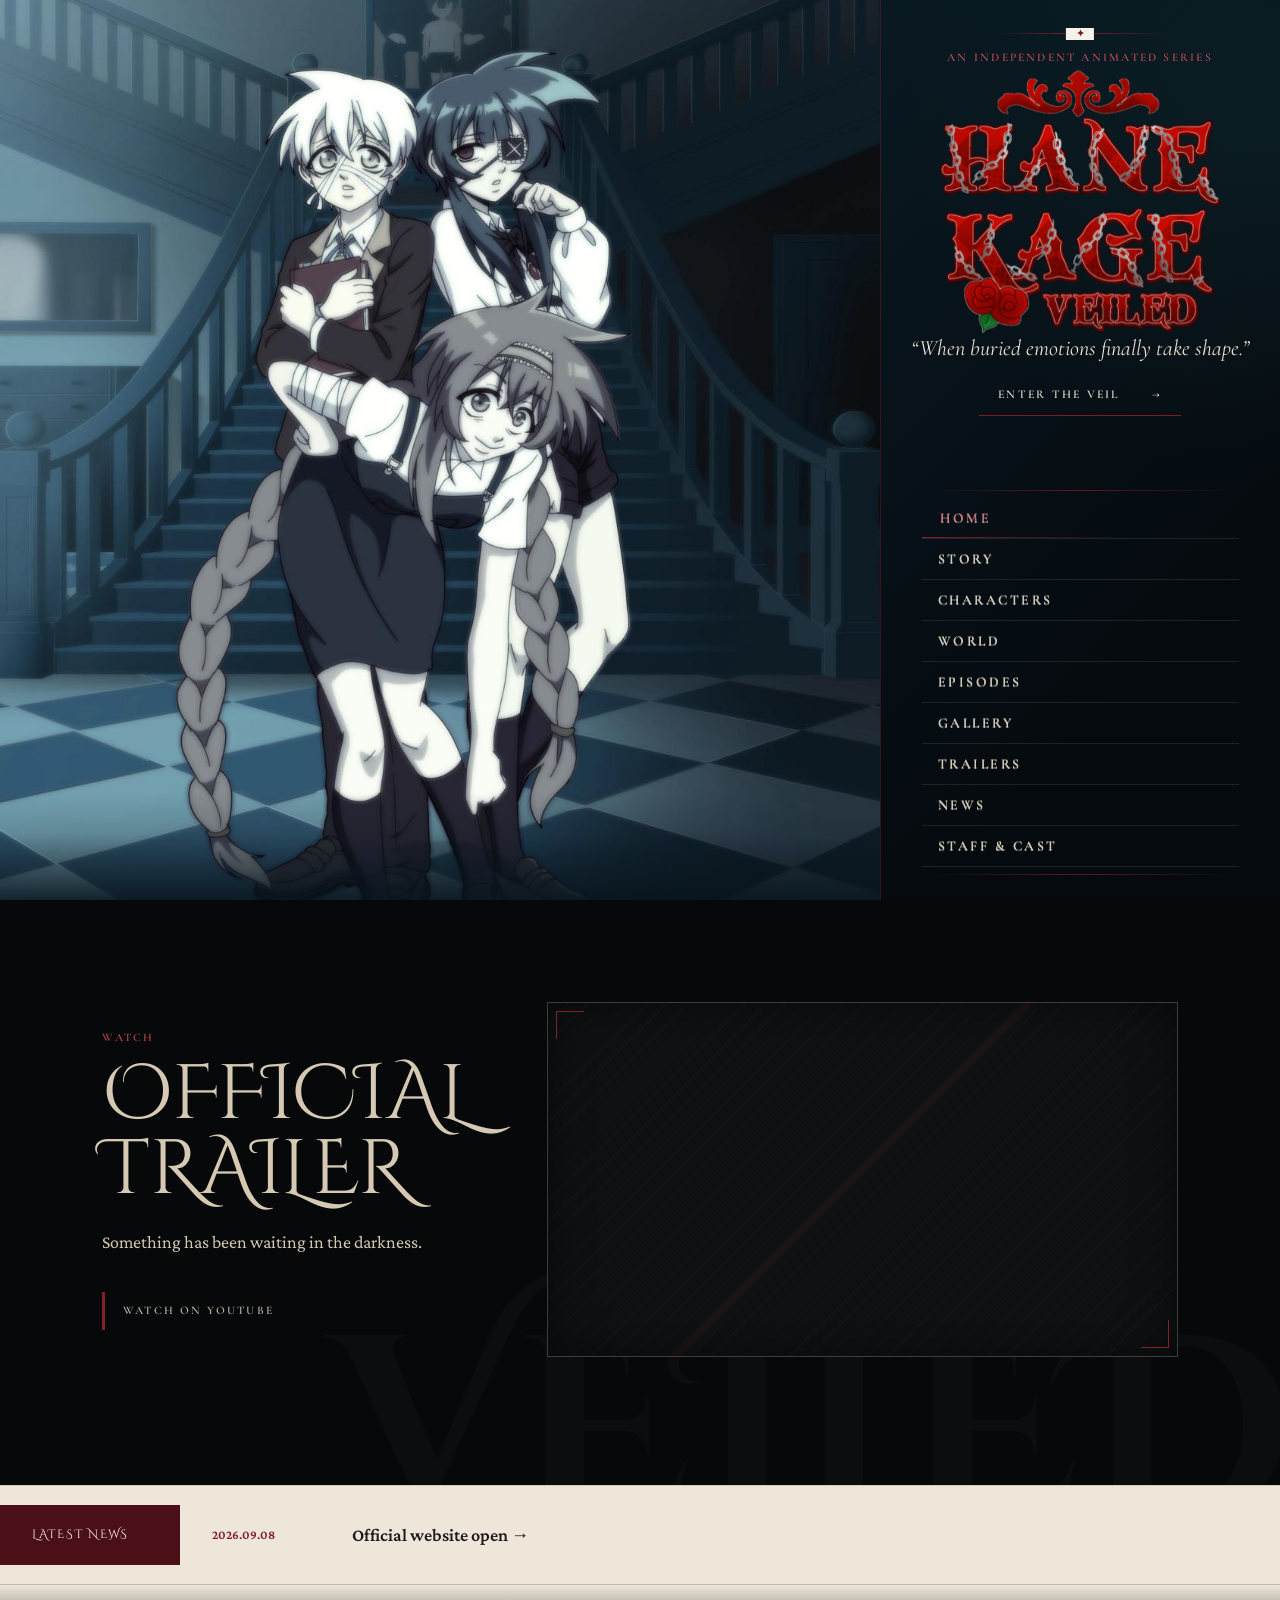
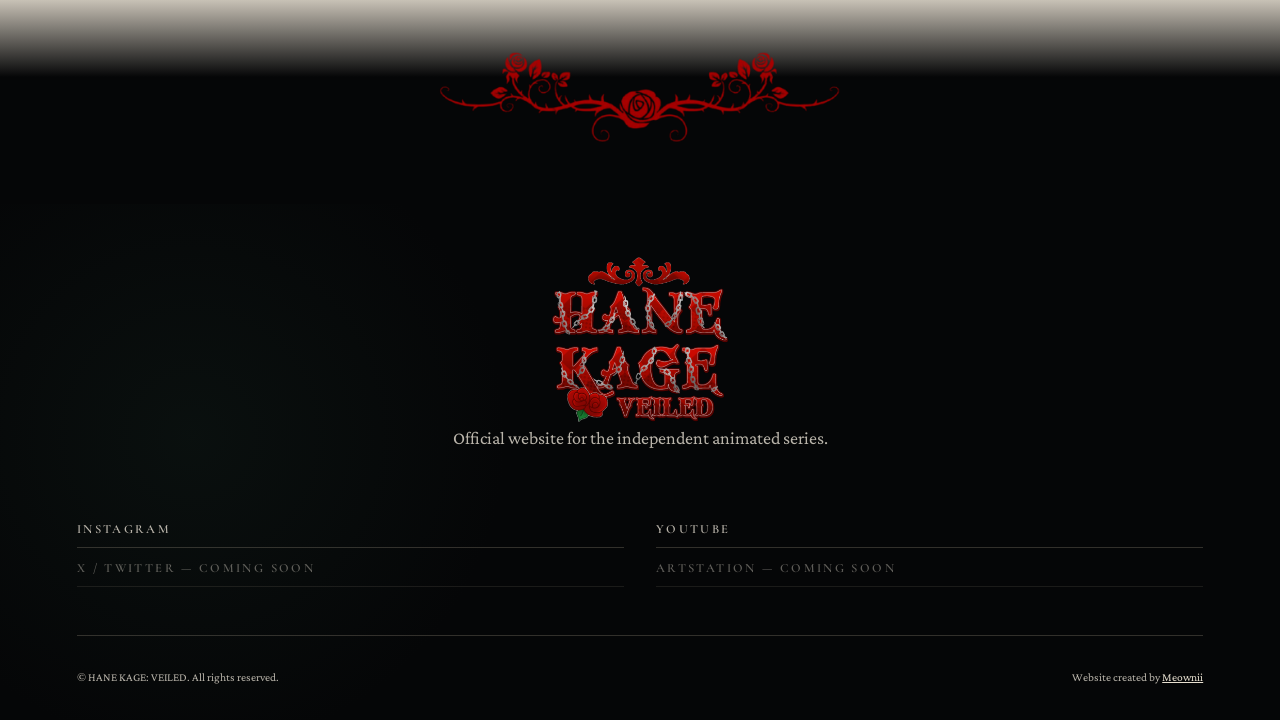
<file: index.html>
<!DOCTYPE html>
<html lang="en">
<head>
  <meta charset="UTF-8">
  <meta name="viewport" content="width=device-width, initial-scale=1.0">
  <meta name="description" content="Official website for the independent animated series HANE KAGE: VEILED.">
  <meta name="theme-color" content="#07141d">
  <title>HANE KAGE: VEILED — Official Website</title>
  <!-- Preload the intro logo so its animation never begins before the image is ready. -->
  <link rel="preload" as="image" href="images/logo.png" fetchpriority="high">
  <link rel="preconnect" href="https://fonts.googleapis.com">
  <link rel="preconnect" href="https://fonts.gstatic.com" crossorigin>
  <link href="https://fonts.googleapis.com/css2?family=Cinzel+Decorative:wght@400;700&family=Cormorant+Garamond:ital,wght@0,400;0,500;0,600;1,400;1,500&family=Crimson+Pro:ital,wght@0,400;0,500;0,600;1,400&display=swap" rel="stylesheet">
  <link rel="stylesheet" href="css/style.css?v=20260919-desktop-cover-v10">
  <link rel="stylesheet" href="css/responsive.css?v=20260919-mobile-gallery-v9">
</head>
<body class="home-page">
  <a class="skip-link" href="#home">Skip to content</a>

  <!-- FIRST-VISIT LOGO INTRO -->
  <div class="intro-screen" id="introScreen" aria-hidden="true">
    <img class="intro-logo" src="images/logo.png" alt="" decoding="sync" fetchpriority="high">
  </div>

  <header class="site-header site-header--home" id="siteHeader">
    <a class="header-mark" href="index.html" aria-label="Hane Kage: Veiled home">
      <span class="header-mark__crest" aria-hidden="true"><span>HK</span></span>
      <span class="header-mark__text">HANE KAGE<br><small>VEILED</small></span>
    </a>
    <button class="menu-toggle" type="button" aria-label="Open navigation" aria-expanded="false" aria-controls="primaryNav">
      <span></span><span></span><span></span>
    </button>
    <nav class="primary-nav" id="primaryNav" aria-label="Primary navigation">
      <a class="active" href="index.html">Home</a>
      <a href="main.html#story">Story</a>
      <a href="main.html#characters">Characters</a>
      <a href="main.html#world">World</a>
      <a href="main.html#episodes">Episodes</a>
      <a href="main.html#gallery">Gallery</a>
      <a href="main.html#trailers">Trailers</a>
      <a href="main.html#news">News</a>
      <a href="main.html#staff">Staff &amp; Cast</a>
    </nav>
  </header>

  <main id="home">
    <!-- HOME COVER IMAGE -->
    <section class="hero">
      <div class="hero__lines" aria-hidden="true"></div>
      <div class="hero__copy">
        <p class="eyebrow">An independent animated series</p>
        <!-- OFFICIAL HANE KAGE LOGO -->
        <img class="hero__logo" src="images/logo.png" alt="HANE KAGE: VEILED">
        <h1 class="visually-hidden">HANE KAGE: VEILED</h1>
        <blockquote>“When buried emotions finally take shape.”</blockquote>
        <a class="ornament-link" href="./main.html#story" data-enter-veil>Enter the veil <span aria-hidden="true">→</span></a>
      </div>

      <div class="hero__visual" aria-label="Hane Kage: Veiled key visual">
        <picture>
          <source media="(min-width: 1200px)" srcset="images/home/home-cover-desktop.jpg?v=20260919-cover-v11">
          <img class="hero__keyvisual" src="images/home/home-cover.png" alt="Hane, Aishi and Seal inside the Kage Mansion" fetchpriority="high">
        </picture>
      </div>

    </section>

    <div class="home-transition" aria-hidden="true"><span>✦</span></div>

    <!-- HOME TRAILER FEATURE -->
    <section class="home-trailer section-dark" aria-labelledby="homeTrailerTitle">
      <div class="home-trailer__heading">
        <p class="eyebrow">Watch</p>
        <h2 id="homeTrailerTitle">Official Trailer</h2>
        <p>Something has been waiting in the darkness.</p>
        <a class="ornament-button" href="https://youtu.be/P8-jnPetMYs?si=Wj8KlohcG8zUuPF5" target="_blank" rel="noopener noreferrer">Watch on YouTube</a>
      </div>
      <div class="trailer-poster">
        <!-- OFFICIAL TRAILER: replace only the video ID in the URL to update it later. -->
        <div class="placeholder placeholder--media" style="min-height:0; padding:0; aspect-ratio:16 / 9; overflow:hidden;">
          <iframe
            src="https://www.youtube-nocookie.com/embed/P8-jnPetMYs"
            title="HANE KAGE: VEILED — Official Trailer"
            style="display:block; width:100%; height:100%; border:0;"
            loading="lazy"
            allow="accelerometer; autoplay; clipboard-write; encrypted-media; gyroscope; picture-in-picture; web-share"
            referrerpolicy="strict-origin-when-cross-origin"
            allowfullscreen>
          </iframe>
        </div>
      </div>
    </section>

    <section class="home-news-strip" aria-label="Latest news">
      <span class="home-news-strip__title">Latest News</span>
      <time datetime="2026-09-08">2026.09.08</time>
      <a href="main.html#news">Official website open <span aria-hidden="true">→</span></a>
    </section>
  </main>

  <!-- ROSE SECTION DIVIDER: kept outside News so it never overlaps the update block -->
  <div class="rose-divider" aria-hidden="true">
    <img src="images/decorations/rose-divider.png" alt="">
  </div>

  <footer class="site-footer">
    <div class="footer-brand"><img src="images/logo.png" alt="HANE KAGE: VEILED"><p>Official website for the independent animated series.</p></div>
    <div class="footer-socials" aria-label="Social links">
      <a href="https://www.instagram.com/hanekage_veiled_oficial" target="_blank" rel="noopener noreferrer">Instagram</a>
      <a href="https://youtube.com/@hanekageanimation" target="_blank" rel="noopener noreferrer">YouTube</a>
      <span aria-disabled="true">X / Twitter — Coming Soon</span>
      <span aria-disabled="true">ArtStation — Coming Soon</span>
    </div>
    <div class="footer-legal">
      <span>© HANE KAGE: VEILED. All rights reserved.</span>
      <span>Website created by <a href="https://meownii0.neocities.org/" target="_blank" rel="noopener noreferrer">Meownii</a></span>
    </div>
  </footer>

  <script src="js/main.js?v=20260919-complete-art-v7"></script>
</body>
</html>
</file>
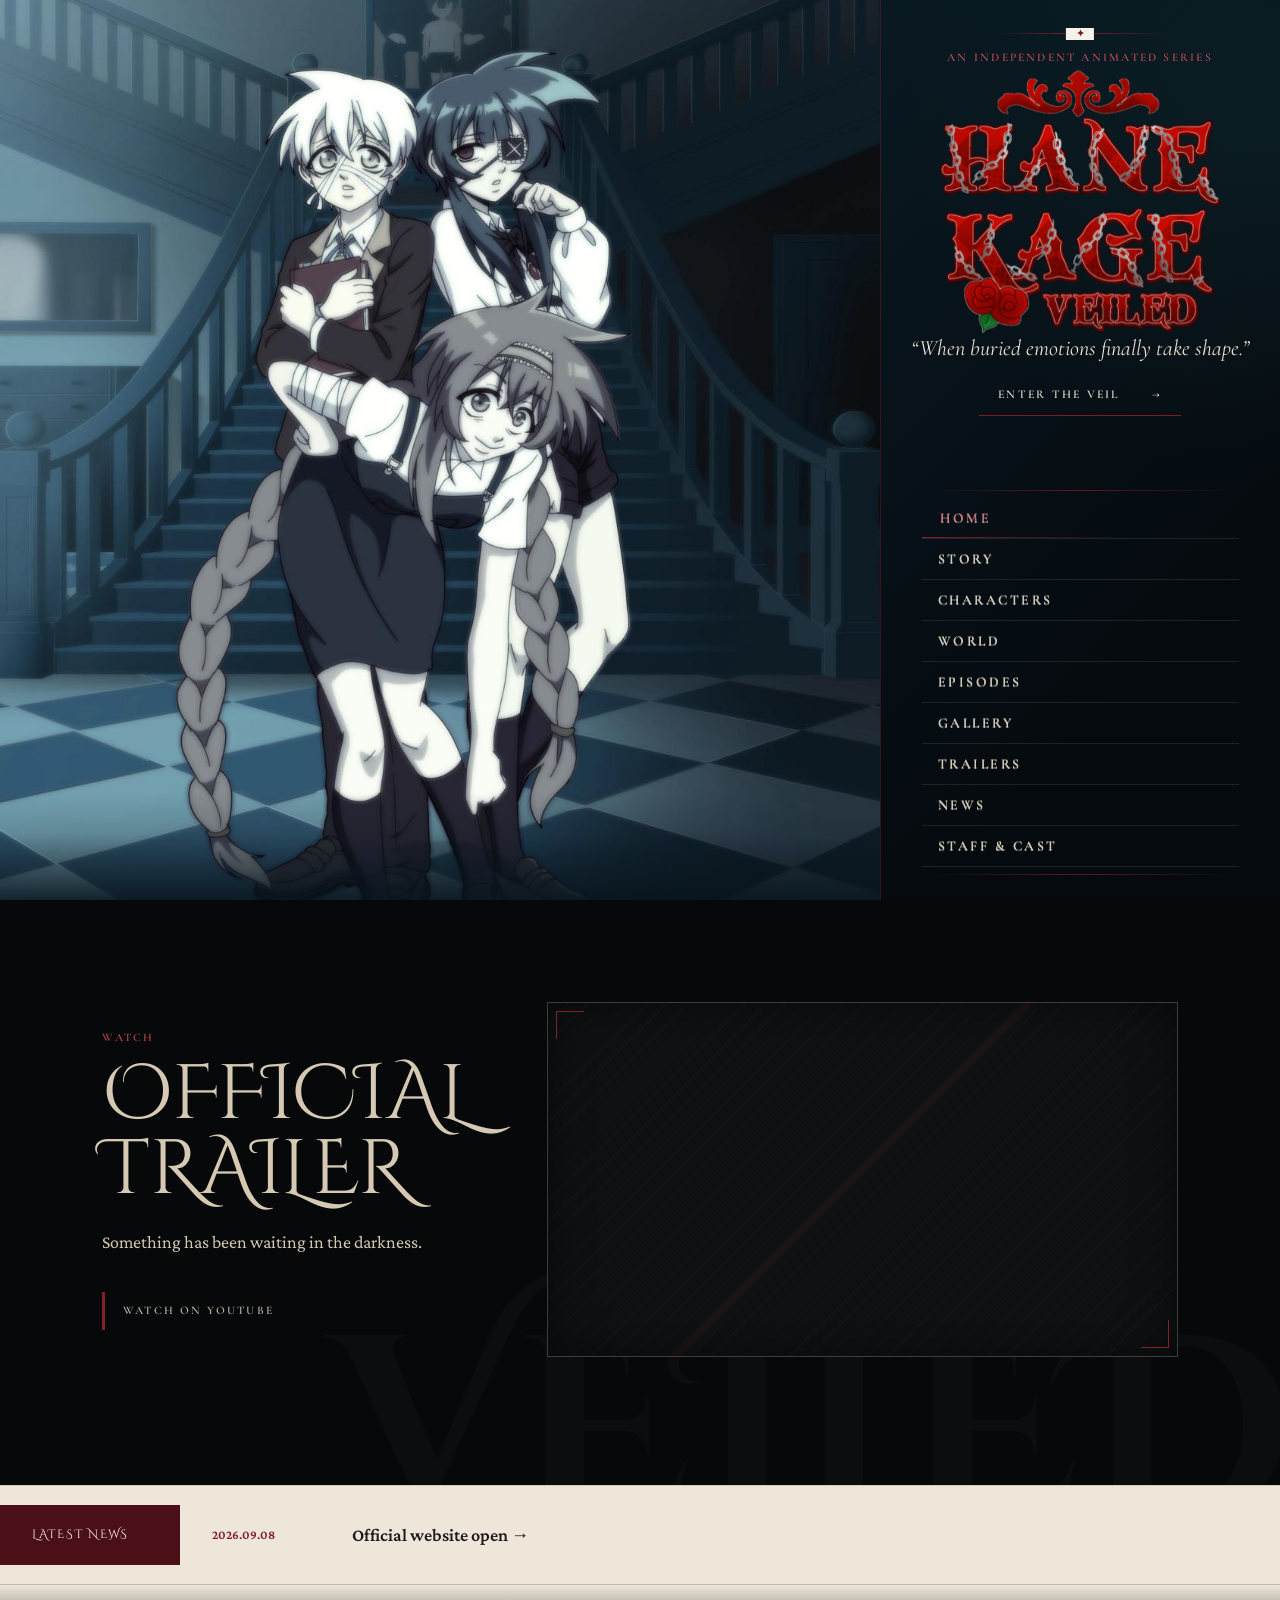
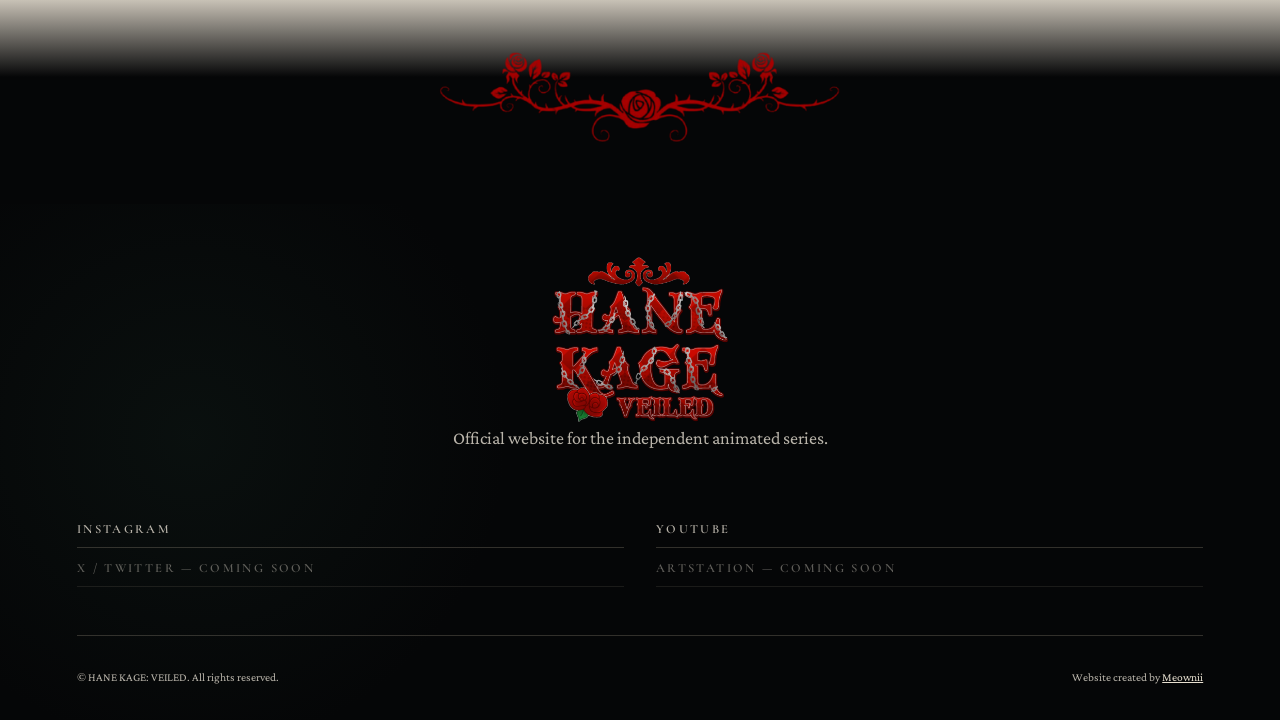
<file: main.html>
<!DOCTYPE html>
<html lang="en">
<head>
  <meta charset="UTF-8">
  <meta name="viewport" content="width=device-width, initial-scale=1.0">
  <meta name="description" content="Explore the story, characters and world of HANE KAGE: VEILED.">
  <meta name="theme-color" content="#0b0c0d">
  <title>HANE KAGE: VEILED — Archive</title>
  <!-- main.html is only for explicit archive hashes. Bare or invalid routes
       return to the true Home entry before any archive markup is painted. -->
  <script>
    (() => {
      const archiveRoutes = new Set(["story", "characters", "world", "episodes", "gallery", "trailers", "news", "staff"]);
      const requestedRoute = window.location.hash.slice(1).toLowerCase();
      const redirectToHome = () => window.location.replace("index.html");

      if (!archiveRoutes.has(requestedRoute)) redirectToHome();
      window.addEventListener("pageshow", () => {
        const restoredRoute = window.location.hash.slice(1).toLowerCase();
        if (!archiveRoutes.has(restoredRoute)) redirectToHome();
      });
    })();
  </script>
  <link rel="preconnect" href="https://fonts.googleapis.com">
  <link rel="preconnect" href="https://fonts.gstatic.com" crossorigin>
  <link href="https://fonts.googleapis.com/css2?family=Cinzel+Decorative:wght@400;700&family=Cormorant+Garamond:ital,wght@0,400;0,500;0,600;1,400;1,500&family=Crimson+Pro:ital,wght@0,400;0,500;0,600;1,400&display=swap" rel="stylesheet">
  <link rel="stylesheet" href="css/style.css?v=20260919-mobile-gallery-v9">
  <link rel="stylesheet" href="css/responsive.css?v=20260929-episode-center-v10">
</head>
<body class="archive-page">
  <a class="skip-link" href="#sectionContent">Skip to content</a>
  <header class="site-header site-header--inner" id="siteHeader">
    <a class="header-mark" href="index.html?from=archive" aria-label="Hane Kage: Veiled home">
      <span class="header-mark__crest" aria-hidden="true"><span>HK</span></span>
      <span class="header-mark__text">HANE KAGE<br><small>VEILED</small></span>
    </a>
    <button class="menu-toggle" type="button" aria-label="Open navigation" aria-expanded="false" aria-controls="primaryNav">
      <span></span><span></span><span></span>
    </button>
    <nav class="primary-nav" id="primaryNav" aria-label="Primary navigation">
      <a href="index.html?from=archive">Home</a>
      <a href="#story" data-section-link="story">Story</a>
      <a href="#characters" data-section-link="characters">Characters</a>
      <a href="#world" data-section-link="world">World</a>
      <a href="#episodes" data-section-link="episodes">Episodes</a>
      <a href="#gallery" data-section-link="gallery">Gallery</a>
      <a href="#trailers" data-section-link="trailers">Trailers</a>
      <a href="#news" data-section-link="news">News</a>
      <a href="#staff" data-section-link="staff">Staff &amp; Cast</a>
    </nav>
  </header>

  <main class="archive" id="sectionContent">
    <aside class="archive-rail" aria-hidden="true">
      <span>HANE KAGE: VEILED</span><i></i><span>OFFICIAL ARCHIVE</span>
    </aside>

    <!-- STORY SECTION -->
    <section class="content-section" id="story" data-section="story" aria-labelledby="storyTitle" hidden>
      <div class="section-hero">
        <p class="eyebrow">01 / The forgotten past</p>
        <h1 id="storyTitle">Story</h1>
        <blockquote>Some memories should stay buried.</blockquote>
      </div>
      <div class="story-layout">
        <div class="story-lead">
          <p>Years after Hane Kage mysteriously disappears, his childhood friend Aishi returns to the old Kage family mansion searching for answers.</p>
          <p>But the mansion is no longer the place he remembers. Familiar faces return, unfamiliar people appear, and a mysterious Shadow seems to know more about Hane than anyone should.</p>
        </div>
        <!-- STORY IMAGE -->
        <!-- FUTURE IMAGE FILE: images/story-image.jpg -->
        <div class="placeholder placeholder--story" data-image-path="images/story-image.jpg" data-image-position="center" role="img" aria-label="Story image not yet available"></div>
        <div class="story-intro">
          <span class="vertical-label">Introduction</span>
          <div>
            <p><strong>HANE KAGE: VEILED</strong> is an independent animated series combining psychological mystery, dark fantasy, supernatural elements, and drama.</p>
            <p>The story follows Aishi, who returns years after the mysterious disappearance of his childhood friend, Hane Kage.</p>
            <p>As Aishi searches for answers, strange phenomena begin to emerge, revealing forgotten memories and secrets connected to Hane's past. Somewhere within the mystery, a strange Shadow watches from the darkness.</p>
          </div>
        </div>
      </div>
      <div class="story-meta">
        <div><h2>Genre</h2><p>Psychological Mystery · Dark Fantasy · Supernatural · Drama · Horror</p></div>
        <div><h2>Themes</h2><p>Friendship · Identity · Memory · Imagination · Obsession · Hidden Emotions</p></div>
      </div>
    </section>

    <!-- CHARACTERS SECTION: content is generated by characters.js -->
    <section class="content-section" id="characters" data-section="characters" aria-labelledby="charactersTitle" hidden>
      <div class="section-hero"><p class="eyebrow">02 / Faces behind the veil</p><h1 id="charactersTitle">Characters</h1><blockquote>Everyone remembers a different truth.</blockquote></div>
      <div class="character-stage">
        <div class="character-stage__image" id="characterImage" role="img" aria-label="Character artwork"></div>
        <div class="character-stage__info" aria-live="polite">
          <span class="character-index" id="characterIndex">01 / 04</span>
          <p class="eyebrow" id="characterSubtitle">The absent heart</p>
          <h2 id="characterName">Hane Kage</h2>
          <p id="characterDescription"></p>
          <dl class="character-facts" id="characterFacts"></dl>
          <div class="character-controls">
            <button id="previousCharacter" type="button" aria-label="Previous character">← Previous</button>
            <button id="nextCharacter" type="button" aria-label="Next character">Next →</button>
          </div>
        </div>
      </div>
      <div class="character-selectors" id="characterSelectors" aria-label="Choose a character"></div>
      <!-- DETAILED CHARACTER PROFILE: content is generated by characters.js -->
      <div class="character-record" id="characterRecord" aria-live="polite"></div>
    </section>

    <!-- WORLD SECTION -->
    <section class="content-section" id="world" data-section="world" aria-labelledby="worldTitle" hidden>
      <div class="section-hero"><p class="eyebrow">03 / Places and relics</p><h1 id="worldTitle">World</h1><blockquote>Every corner holds a secret.</blockquote></div>
      <div class="world-introduction">
        <h2>The World</h2>
        <p>“The world of <strong>HANE KAGE: VEILED</strong> explores the boundaries between memory, imagination, identity, and reality.”</p>
      </div>
      <div class="world-grid">
        <article class="world-entry"><span>01</span><!-- FUTURE IMAGE FILE: images/world/world-mansion.jpg --><div class="placeholder placeholder--world" data-image-path="images/world/world-mansion.jpg" role="img" aria-label="Kage Mansion image not yet available"></div><h2>Kage Mansion</h2><p>The old Kage family mansion is one of the most important locations in the story. Its halls contain forgotten memories, strange occurrences, and secrets connected to Hane's disappearance.</p></article>
        <article class="world-entry"><span>02</span><img class="world-image" src="images/world/world-shadow.png" alt="A mysterious shadow cast across the floor" loading="lazy"><h2>The Shadow</h2><p>A mysterious supernatural presence whose connection to Hane remains unknown.</p></article>
        <article class="world-entry"><span>03</span><img class="world-image" src="images/world/world-drawings.png" alt="A collection of childhood drawings" loading="lazy"><h2>The Drawings</h2><p>Childhood creations that begin appearing in ways that should not be possible.</p></article>
        <article class="world-entry"><span>04</span><!-- FUTURE IMAGE FILE: images/world/world-diary.jpg --><div class="placeholder placeholder--world" data-image-path="images/world/world-diary.jpg" role="img" aria-label="Diary image not yet available"></div><h2>The Diary</h2><p>An old personal record containing memories and emotions that may hold the key to the past.</p></article>
        <article class="world-entry"><span>05</span><!-- FUTURE IMAGE FILE: images/world/world-memories.jpg --><div class="placeholder placeholder--world" data-image-path="images/world/world-memories.jpg" role="img" aria-label="Memories image not yet available"></div><h2>Memories</h2><p>Fragments of the past begin appearing throughout the story.</p></article>
      </div>
    </section>

    <!-- EPISODES SECTION: list is generated by news.js -->
    <section class="content-section" id="episodes" data-section="episodes" aria-labelledby="episodesTitle" hidden>
      <div class="section-hero"><p class="eyebrow">04 / Chapter records</p><h1 id="episodesTitle">Episodes</h1><blockquote>The story has just begun.</blockquote></div>
      <div class="episode-list" id="episodeList"></div>
    </section>

    <!-- GALLERY SECTION: items are generated by gallery.js -->
    <section class="content-section" id="gallery" data-section="gallery" aria-labelledby="galleryTitle" hidden>
      <div class="section-hero"><p class="eyebrow">05 / Production archive</p><h1 id="galleryTitle">Gallery</h1><blockquote>Fragments from beyond the curtain.</blockquote></div>
      <div class="gallery-grid" id="galleryGrid"></div>
    </section>

    <!-- TRAILERS SECTION -->
    <section class="content-section" id="trailers" data-section="trailers" aria-labelledby="trailersTitle" hidden>
      <div class="section-hero"><p class="eyebrow">06 / Moving pictures</p><h1 id="trailersTitle">Trailers</h1><blockquote>Something has been waiting in the darkness.</blockquote></div>
      <div class="trailer-feature">
        <!-- OFFICIAL TRAILER: replace the video ID in this iframe to update it later. -->
        <div class="placeholder placeholder--video" style="min-height:0; padding:0; aspect-ratio:16 / 9; overflow:hidden;">
          <iframe
            src="https://www.youtube-nocookie.com/embed/P8-jnPetMYs"
            title="HANE KAGE: VEILED — Official Trailer"
            style="width:100%; height:100%; border:0;"
            loading="lazy"
            allow="accelerometer; autoplay; clipboard-write; encrypted-media; gyroscope; picture-in-picture; web-share"
            referrerpolicy="strict-origin-when-cross-origin"
            allowfullscreen>
          </iframe>
        </div>
        <div><span class="eyebrow">Main Film</span><h2>Official Trailer</h2><p>Now available</p><a class="ornament-button" href="https://youtu.be/P8-jnPetMYs?si=Wj8KlohcG8zUuPF5" target="_blank" rel="noopener noreferrer">Watch on YouTube</a></div>
      </div>
      <div class="teaser-list">
        <div><span>01</span><strong>Official Trailer</strong><em>Now available</em></div>
        <div><span>02</span><strong>Teaser 01</strong><em>Coming Soon</em></div>
        <div><span>03</span><strong>Teaser 02</strong><em>Coming Soon</em></div>
      </div>
    </section>

    <!-- NEWS SECTION: cards are generated by news.js -->
    <section class="content-section" id="news" data-section="news" aria-labelledby="newsTitle" hidden>
      <div class="section-hero"><p class="eyebrow">07 / Latest transmissions</p><h1 id="newsTitle">News</h1><blockquote>Messages from behind the veil.</blockquote></div>
      <div class="news-list" id="newsList"></div>
    </section>

    <!-- STAFF & CAST SECTION -->
    <section class="content-section" id="staff" data-section="staff" aria-labelledby="staffTitle" hidden>
      <div class="section-hero"><p class="eyebrow">08 / Production record</p><h1 id="staffTitle">Staff &amp; Cast</h1><blockquote>The voices and hands behind the story.</blockquote></div>
      <div class="credits-layout">
        <div class="credits-column">
          <h2>Staff</h2>
          <dl class="credit-list">
            <div><dt>Creator / Director</dt><dd>Sato / Sakurane Satto / SatoChan</dd></div>
            <div><dt>Original Story &amp; Writing</dt><dd>Sato / Sakurane Satto / SatoChan</dd></div>
            <div><dt>Character Design</dt><dd>Sato / Sakurane Satto / SatoChan</dd></div>
            <div><dt>Art &amp; Illustration</dt><dd>Sato / Sakurane Satto / SatoChan</dd></div>
            <div><dt>Animation</dt><dd>Sato / Sakurane Satto / SatoChan</dd></div>
            <div><dt>Storyboard &amp; Animatic</dt><dd>Sato / Sakurane Satto / SatoChan</dd></div>
            <div><dt>Background Art</dt><dd>KojikaArt</dd></div>
            <div><dt>Editing &amp; Compositing</dt><dd>Editor: Hao<br>Art Compositor: Sato / Sakurane Satto / SatoChan</dd></div>
            <div><dt>Music</dt><dd>HAIVIMOX<br>Xen Naomi</dd></div>
            <div><dt>Sound Design</dt><dd>TBA</dd></div>
            <div><dt>Production</dt><dd>Sato / Sakurane Satto / SatoChan</dd></div>
          </dl>
        </div>
        <div class="credits-column">
          <h2>Cast</h2>
          <h3>Portuguese</h3>
          <dl class="credit-list credit-list--cast">
            <div><dt>Hane</dt><dd>KookyeChan</dd></div><div><dt>Aishi</dt><dd>Nando Rocha</dd></div><div><dt>Aishi — Kid</dt><dd>Ovelha de algodão</dd></div><div><dt>Shadow Hane</dt><dd>Washerdubs</dd></div><div><dt>Seal</dt><dd>Nyvisk_</dd></div>
          </dl>
          <h3>English</h3>
          <dl class="credit-list credit-list--cast">
            <div><dt>Hane</dt><dd>KookyeChan</dd></div><div><dt>Aishi</dt><dd>TBA</dd></div><div><dt>Aishi — Kid</dt><dd>TBA</dd></div><div><dt>Hane Shadow</dt><dd>TBA</dd></div><div><dt>Seal</dt><dd>TBA</dd></div>
          </dl>
        </div>
      </div>
      <div class="staff-photos" aria-label="Staff and production images">
        <!-- STAFF DECORATIVE PHOTOS -->
        <div class="placeholder has-image" role="img" aria-label="Production graphic" style="background-image:url('images/staff-01.png'); background-size:contain; background-position:center; background-repeat:no-repeat;"></div>
        <div class="placeholder has-image" role="img" aria-label="Staff portrait" style="background-image:url('images/staff-02.png'); background-size:contain; background-position:center; background-repeat:no-repeat;"></div>
        <div class="placeholder has-image" role="img" aria-label="Staff photograph" style="background-image:url('images/staff-03.png'); background-size:contain; background-position:center; background-repeat:no-repeat;"></div>
      </div>
    </section>
  </main>

  <!-- ROSE SECTION DIVIDER: decorative boundary between the archive and footer -->
  <div class="rose-divider rose-divider--archive" aria-hidden="true">
    <img src="images/decorations/rose-divider.png" alt="">
  </div>

  <footer class="site-footer">
    <div class="footer-brand"><img src="images/logo.png" alt="HANE KAGE: VEILED"><p>Official website for the independent animated series.</p></div>
    <div class="footer-socials" aria-label="Social links">
      <a href="https://www.instagram.com/hanekage_veiled_oficial" target="_blank" rel="noopener noreferrer">Instagram</a>
      <a href="https://youtube.com/@hanekageanimation" target="_blank" rel="noopener noreferrer">YouTube</a>
      <span aria-disabled="true">X / Twitter — Coming Soon</span><span aria-disabled="true">ArtStation — Coming Soon</span>
    </div>
    <div class="footer-legal"><span>© HANE KAGE: VEILED. All rights reserved.</span><span>Website created by <a href="https://meownii0.neocities.org/" target="_blank" rel="noopener noreferrer">Meownii</a></span></div>
  </footer>

  <!-- GALLERY LIGHTBOX -->
  <div class="lightbox" id="lightbox" role="dialog" aria-modal="true" aria-label="Gallery image viewer" hidden>
    <button class="lightbox__close" id="lightboxClose" type="button" aria-label="Close image viewer">×</button>
    <button class="lightbox__previous" id="lightboxPrevious" type="button" aria-label="Previous image">←</button>
    <div class="lightbox__image" id="lightboxImage" role="img" aria-label="Gallery image"></div>
    <p id="lightboxCaption"></p>
    <button class="lightbox__next" id="lightboxNext" type="button" aria-label="Next image">→</button>
  </div>

  <script src="js/characters.js?v=20260919-mobile-gallery-v9"></script>
  <script src="js/news.js?v=20260928-episode-01-v8"></script>
  <script src="js/gallery.js?v=20260929-gallery-03-v10"></script>
  <script src="js/main.js?v=20260919-complete-art-v7"></script>
</body>
</html>
</file>
<file: css/style.css>
/* ==================================================
   HANE KAGE: VEILED — MAIN STYLES
   Edit the color variables below to retheme the site.
   ================================================== */
:root {
  --ink: #0b0c0d;
  --charcoal: #141719;
  --charcoal-2: #202427;
  --blood: #711f29;
  --blood-dark: #41151c;
  --petroleum: #173b42;
  --forest: #243b32;
  --silver: #aeb5b4;
  --paper: #f4f1e9;
  --aged: #d8d0bf;
  --white: #fff;
  --line: rgba(174, 181, 180, .32);
  --display: "Cinzel", Georgia, serif;
  --literary: "Libre Caslon Display", Georgia, serif;
  --body: "Inter", Arial, sans-serif;
  --header-height: 84px;
  --ease: cubic-bezier(.2, .75, .2, 1);
}

*, *::before, *::after { box-sizing: border-box; }
html { scroll-behavior: smooth; }
body { margin: 0; min-width: 320px; overflow-x: hidden; color: var(--ink); background: var(--paper); font-family: var(--body); font-size: 16px; line-height: 1.7; }
body.menu-open {
  position: fixed;
  left: 0;
  right: 0;
  width: 100%;
  overflow: hidden;
}
a { color: inherit; }
button, a { -webkit-tap-highlight-color: transparent; }
button { font: inherit; }
img { display: block; max-width: 100%; }
::selection { color: var(--white); background: var(--blood); }

.skip-link { position: fixed; z-index: 10000; left: 1rem; top: -5rem; padding: .7rem 1rem; color: var(--white); background: var(--blood); }
.skip-link:focus { top: 1rem; }
:focus-visible { outline: 2px solid #c65c65; outline-offset: 4px; }
.visually-hidden { position: absolute !important; width: 1px; height: 1px; overflow: hidden; clip: rect(0 0 0 0); white-space: nowrap; }

/* Styled placeholders show exactly where future artwork belongs. */
.placeholder { display: grid; place-items: center; min-height: 160px; padding: 1.5rem; border: 1px solid currentColor; color: #756f65; background: repeating-linear-gradient(135deg, rgba(10,12,13,.025) 0 1px, transparent 1px 13px); font: 600 clamp(.68rem, 1vw, .82rem)/1.4 var(--display); letter-spacing: .13em; text-align: center; }
.placeholder--dark { color: var(--aged); background-color: var(--ink); }

/* INTRO */
.intro-screen { position: fixed; inset: 0; z-index: 9999; display: grid; place-items: center; color: var(--aged); background: var(--ink); opacity: 0; visibility: hidden; pointer-events: none; }
.intro-screen.play { visibility: visible; animation: introCurtain 3.2s var(--ease) forwards; }
.intro-logo { width: min(520px, 72vw); min-height: 180px; opacity: 0; }
.intro-screen.play .intro-logo { animation: introLogo 2.7s var(--ease) forwards; }
@keyframes introCurtain { 0%, 82% { opacity: 1; } 100% { opacity: 0; visibility: hidden; } }
@keyframes introLogo { 0%, 8% { opacity: 0; filter: blur(8px); transform: scale(.98); } 36%, 69% { opacity: 1; filter: blur(0); transform: scale(1); text-shadow: 0 0 30px rgba(255,255,255,.16); } 100% { opacity: 0; } }

/* HEADER AND NAVIGATION */
.site-header { position: relative; z-index: 100; display: flex; align-items: center; justify-content: space-between; min-height: var(--header-height); padding: .8rem clamp(1.2rem, 4vw, 4.5rem); }
.site-header--home { position: absolute; inset: 0 0 auto; color: var(--ink); }
.site-header--inner { position: sticky; top: 0; color: var(--aged); background: rgba(11,12,13,.96); border-bottom: 1px solid var(--line); backdrop-filter: blur(12px); }
.header-mark { display: flex; align-items: center; gap: .75rem; text-decoration: none; font: 600 .85rem/1.05 var(--display); letter-spacing: .12em; }
.header-mark__crest { display: grid; place-items: center; width: 44px; height: 44px; border: 1px solid currentColor; transform: rotate(45deg); font-size: .66rem; letter-spacing: .04em; }
.header-mark__crest::first-line { transform: rotate(-45deg); }
.header-mark__text small { font-size: .65rem; letter-spacing: .38em; color: var(--blood); }
.primary-nav { display: flex; align-items: center; gap: clamp(.75rem, 1.8vw, 1.8rem); }
.primary-nav a { position: relative; padding: .7rem 0; text-decoration: none; text-transform: uppercase; font: 600 .68rem/1 var(--display); letter-spacing: .13em; }
.primary-nav a::after { content: ""; position: absolute; left: 50%; bottom: .28rem; width: 0; height: 1px; background: var(--blood); transition: width .3s var(--ease), left .3s var(--ease); }
.primary-nav a:hover::after, .primary-nav a.active::after { left: 0; width: 100%; }
.menu-toggle { display: none; width: 48px; height: 48px; padding: 11px; border: 1px solid currentColor; color: inherit; background: transparent; cursor: pointer; }
.menu-toggle span { display: block; width: 100%; height: 1px; margin: 6px 0; background: currentColor; transition: .3s var(--ease); }

/* HOME — white by request until the key art is finished. */
.hero { position: relative; display: grid; grid-template-columns: minmax(280px, .88fr) 1.12fr; min-height: 100svh; padding: calc(var(--header-height) + 5rem) clamp(1.2rem, 6vw, 7rem) 5rem; overflow: hidden; background: #fff; }
.hero::before { content: ""; position: absolute; inset: 0; opacity: .6; pointer-events: none; background-image: linear-gradient(rgba(12,13,14,.035) 1px, transparent 1px), linear-gradient(90deg, rgba(12,13,14,.035) 1px, transparent 1px); background-size: 42px 42px; mask-image: linear-gradient(to right, #000, transparent 70%); }
.hero__lines { position: absolute; inset: 12% auto 6% 4.5%; width: 1px; background: var(--ink); }
.hero__lines::before, .hero__lines::after { content: ""; position: absolute; left: -4px; width: 9px; height: 9px; border: 1px solid var(--ink); transform: rotate(45deg); background: #fff; }
.hero__lines::before { top: 0; } .hero__lines::after { bottom: 0; }
.hero__copy { position: relative; z-index: 2; align-self: center; padding-right: clamp(1rem, 5vw, 5rem); }
.eyebrow { margin: 0 0 .8rem; color: var(--blood); font: 600 .72rem/1.4 var(--display); letter-spacing: .22em; text-transform: uppercase; }
.hero__logo { width: min(100%, 560px); min-height: clamp(150px, 22vw, 270px); margin: 1.5rem 0; color: var(--ink); background-color: rgba(255,255,255,.72); }
.hero blockquote { max-width: 440px; margin: 2rem 0; font: italic clamp(1.35rem, 2.3vw, 2.2rem)/1.25 var(--literary); }
.ornament-link, .ornament-button { display: inline-flex; align-items: center; gap: 2rem; padding: .85rem 1.1rem; border: 0; border-left: 3px solid var(--blood); text-decoration: none; text-transform: uppercase; font: 600 .72rem/1 var(--display); letter-spacing: .16em; background: transparent; cursor: pointer; }
.ornament-link:hover { color: var(--blood); }
.hero__visual { position: relative; z-index: 1; display: grid; place-items: center; align-self: stretch; min-height: 62vh; color: #706e69; border: 1px solid #a9a59e; background: #fff; font: 600 clamp(.72rem, 1.2vw, .95rem)/1.6 var(--display); letter-spacing: .16em; text-align: center; clip-path: polygon(7% 0, 100% 0, 100% 93%, 93% 100%, 0 100%, 0 7%); }
.hero__visual::before, .hero__visual::after { content: ""; position: absolute; width: 28%; aspect-ratio: 1; border: 1px solid var(--blood); opacity: .32; transform: rotate(45deg); }
.hero__visual::before { top: -18%; right: -10%; } .hero__visual::after { bottom: -22%; left: -8%; }
.hero__chapter { position: absolute; right: 1rem; top: 42%; display: flex; align-items: center; gap: .8rem; writing-mode: vertical-rl; text-transform: uppercase; font: .6rem/1 var(--display); letter-spacing: .18em; }
.hero__chapter strong { color: var(--blood); font-size: 1.6rem; }
.hero__scroll { position: absolute; bottom: 1.5rem; left: 50%; color: #686868; font: .6rem/1 var(--display); letter-spacing: .2em; text-transform: uppercase; }

.section-dark { color: var(--aged); background: var(--ink); }
.home-trailer { position: relative; display: grid; grid-template-columns: .65fr 1.35fr; gap: clamp(2rem, 6vw, 7rem); padding: clamp(5rem, 10vw, 10rem) clamp(1.2rem, 8vw, 9rem); overflow: hidden; }
.home-trailer::after { content: "VEILED"; position: absolute; right: -1rem; bottom: -5rem; color: rgba(255,255,255,.025); font: 700 clamp(7rem, 20vw, 18rem)/1 var(--display); }
.section-number { position: absolute; top: 2rem; left: 2.5rem; color: #4d5555; font: .75rem/1 var(--display); letter-spacing: .3em; }
.home-trailer h2 { margin: 0; font: 500 clamp(2.7rem, 6vw, 6.5rem)/.98 var(--display); text-transform: uppercase; }
.home-trailer__heading { align-self: center; position: relative; z-index: 2; }
.home-trailer__heading > p:last-child { max-width: 390px; color: var(--silver); }
.trailer-poster { position: relative; z-index: 2; display: block; color: var(--aged); text-decoration: none; }
.placeholder--media { min-height: clamp(280px, 42vw, 580px); color: var(--aged); border-color: #687070; background-color: #111719; }
.play-button { position: absolute; left: 50%; top: 50%; display: grid; place-items: center; width: 82px; height: 82px; border: 1px solid var(--aged); border-radius: 50%; color: var(--white); background: rgba(113,31,41,.8); transform: translate(-50%,-50%); transition: transform .35s var(--ease), background .35s; }
.trailer-poster:hover .play-button { transform: translate(-50%,-50%) scale(1.08); background: var(--blood); }
.trailer-poster__label { position: absolute; right: 1rem; bottom: 1rem; text-transform: uppercase; font: .7rem/1 var(--display); letter-spacing: .16em; }
.home-news-strip { display: grid; grid-template-columns: 180px 140px 1fr; align-items: center; min-height: 100px; border-bottom: 1px solid #d0cbc0; background: var(--paper); }
.home-news-strip > * { padding: 1.5rem 2rem; }
.home-news-strip__title { color: var(--white); background: var(--blood-dark); text-transform: uppercase; font: .72rem/1 var(--display); letter-spacing: .15em; }
.home-news-strip time { color: var(--blood); font-size: .8rem; }
.home-news-strip a { text-decoration: none; }

/* INTERNAL ARCHIVE */
.archive-page { color: var(--aged); background: var(--ink); }
.archive { position: relative; min-height: 80vh; padding-left: 44px; background-image: radial-gradient(circle at 83% 18%, rgba(23,59,66,.28), transparent 28%), linear-gradient(135deg, transparent 48%, rgba(255,255,255,.018) 49%, transparent 50%); }
.archive-rail { position: fixed; z-index: 20; left: 0; top: var(--header-height); bottom: 0; display: flex; align-items: center; justify-content: center; gap: 1rem; width: 44px; color: #6d7473; border-right: 1px solid var(--line); background: var(--ink); writing-mode: vertical-rl; font: .58rem/1 var(--display); letter-spacing: .18em; }
.archive-rail i { display: block; width: 1px; height: 70px; background: var(--blood); }
.content-section { min-height: 80vh; padding: clamp(4rem, 7vw, 8rem) clamp(1.25rem, 8vw, 9rem); animation: sectionIn .55s var(--ease); }
.content-section[hidden] { display: none; }
@keyframes sectionIn { from { opacity: 0; transform: translateY(10px); } to { opacity: 1; transform: none; } }
.section-hero { position: relative; margin-bottom: clamp(3rem, 6vw, 6rem); padding-bottom: 2rem; border-bottom: 1px solid var(--line); }
.section-hero::after { content: ""; position: absolute; left: 0; bottom: -1px; width: min(180px, 28vw); height: 2px; background: var(--blood); }
.section-hero h1 { margin: 0; color: var(--paper); font: 500 clamp(3.4rem, 9vw, 9rem)/.9 var(--display); letter-spacing: -.04em; text-transform: uppercase; }
.section-hero blockquote { position: absolute; right: 0; bottom: 1.8rem; max-width: 410px; margin: 0; color: var(--silver); font: italic clamp(1.15rem, 2vw, 1.65rem)/1.25 var(--literary); text-align: right; }

/* STORY */
.story-layout { display: grid; grid-template-columns: .8fr 1.2fr; gap: clamp(2rem, 6vw, 7rem); align-items: start; }
.story-lead { align-self: center; color: var(--paper); font: clamp(1.25rem, 2.2vw, 2rem)/1.45 var(--literary); }
.story-lead p:first-child::first-letter { float: left; margin: .12em .12em 0 0; color: var(--blood); font: 5rem/.75 var(--display); }
.placeholder--story { min-height: 520px; color: var(--silver); background-color: #111719; }
.story-intro { grid-column: 1 / -1; display: grid; grid-template-columns: 45px 1fr; gap: 2rem; max-width: 900px; margin: 3rem auto; }
.vertical-label { padding-top: .3rem; border-right: 1px solid var(--blood); writing-mode: vertical-rl; color: var(--blood); font: .65rem/1 var(--display); letter-spacing: .22em; text-transform: uppercase; }
.story-intro p { color: var(--silver); }
.story-meta { display: grid; grid-template-columns: 1fr 1fr; gap: 1px; margin-top: 5rem; background: var(--line); border: 1px solid var(--line); }
.story-meta > div { padding: 2rem; background: var(--ink); }
.story-meta h2 { margin: 0 0 .8rem; color: var(--paper); font: 500 1.2rem/1 var(--display); text-transform: uppercase; }
.story-meta p { margin: 0; color: var(--silver); }

/* CHARACTERS */
.character-stage { display: grid; grid-template-columns: 1.15fr .85fr; min-height: 650px; border: 1px solid var(--line); background: linear-gradient(125deg, #13191b, #0d0e0f 58%); }
.character-stage__image { position: relative; display: grid; place-items: center; min-height: 650px; overflow: hidden; color: var(--silver); border-right: 1px solid var(--line); background: repeating-linear-gradient(135deg, rgba(255,255,255,.025) 0 1px, transparent 1px 16px); font: .78rem/1.5 var(--display); letter-spacing: .15em; text-align: center; transition: opacity .2s; }
.character-stage__image.switching, .character-stage__info.switching { opacity: .1; }
.character-stage__image::after { content: "CHARACTER VISUAL"; position: absolute; left: 1rem; bottom: 1rem; color: #59605e; writing-mode: vertical-rl; font: .58rem/1 var(--display); letter-spacing: .17em; }
.character-stage__info { align-self: center; padding: clamp(2rem, 5vw, 5rem); transition: opacity .2s; }
.character-index { color: #68706f; font: .65rem/1 var(--display); letter-spacing: .22em; }
.character-stage h2 { margin: .3rem 0 1.5rem; color: var(--paper); font: 500 clamp(2.6rem, 5vw, 5.8rem)/.95 var(--display); }
.character-stage__info > p:not(.eyebrow) { color: var(--silver); }
.character-facts { margin: 2rem 0; border-top: 1px solid var(--line); }
.character-facts div { display: grid; grid-template-columns: 90px 1fr; padding: .75rem 0; border-bottom: 1px solid var(--line); }
.character-facts dt { color: var(--blood); font: .65rem/1.5 var(--display); letter-spacing: .12em; text-transform: uppercase; }
.character-facts dd { margin: 0; color: var(--paper); }
.character-controls { display: flex; justify-content: space-between; gap: 1rem; }
.character-controls button { padding: .8rem 0; border: 0; color: var(--aged); background: transparent; text-transform: uppercase; font: .65rem/1 var(--display); letter-spacing: .12em; cursor: pointer; }
.character-controls button:hover { color: #d46770; }
.character-selectors { display: grid; grid-template-columns: repeat(4, 1fr); gap: 1px; margin-top: 1px; background: var(--line); }
.character-selector { position: relative; min-height: 180px; padding: 1rem; overflow: hidden; border: 0; color: var(--aged); background: var(--charcoal); text-align: left; cursor: pointer; }
.character-selector::before { content: "INSERT CHARACTER THUMBNAIL HERE"; display: grid; place-items: center; min-height: 100px; margin-bottom: .8rem; color: #68706f; border: 1px solid var(--line); font: .55rem/1.4 var(--display); letter-spacing: .1em; text-align: center; }
.character-selector strong { display: block; font: 500 .85rem/1.3 var(--display); text-transform: uppercase; }
.character-selector small { color: var(--silver); }
.character-selector.active { background: var(--blood-dark); }
.character-selector.active::after { content: ""; position: absolute; inset: 0; border: 1px solid #a15058; pointer-events: none; }

/* WORLD */
.world-grid { display: grid; grid-template-columns: repeat(12, 1fr); gap: clamp(1.2rem, 3vw, 3rem); }
.world-entry { grid-column: span 4; position: relative; margin: 0; padding: 1.2rem; border-top: 1px solid var(--line); background: linear-gradient(to bottom, rgba(255,255,255,.03), transparent); transition: transform .3s var(--ease), border-color .3s; }
.world-entry:nth-child(4), .world-entry:nth-child(5) { grid-column: span 6; }
.world-entry:hover { transform: translateY(-6px); border-color: var(--blood); }
.world-entry > span { color: var(--blood); font: .65rem/1 var(--display); }
.world-entry h2 { margin: 1.3rem 0 .6rem; color: var(--paper); font: 500 clamp(1.4rem, 2vw, 2.1rem)/1.1 var(--display); text-transform: uppercase; }
.world-entry p { color: var(--silver); }
.placeholder--world { min-height: 190px; margin-top: 1rem; color: #6f7776; background: #111719; }
.world-image { width: 100%; aspect-ratio: 16 / 9; margin-top: 1rem; border: 1px solid var(--line); background: #111719; object-fit: contain; object-position: center; }

/* EPISODES */
.episode-list { border-top: 1px solid var(--line); }
.episode-card { display: grid; grid-template-columns: 110px minmax(200px, 330px) 1fr; gap: clamp(1.5rem, 4vw, 4rem); padding: 2.2rem 0; border-bottom: 1px solid var(--line); }
.episode-number { color: var(--blood); font: 500 clamp(2rem, 4vw, 4rem)/1 var(--display); }
.episode-thumb { min-height: 180px; color: #6f7776; background: #111719; }
.episode-info span { color: var(--silver); font: .65rem/1 var(--display); letter-spacing: .14em; text-transform: uppercase; }
.episode-info h2 { margin: .55rem 0; color: var(--paper); font: 500 clamp(1.5rem, 3vw, 2.6rem)/1.1 var(--display); text-transform: uppercase; }
.episode-info p { color: var(--silver); }

/* GALLERY */
.gallery-grid { display: grid; grid-template-columns: repeat(12, 1fr); gap: 1rem; }
.gallery-item { grid-column: span 4; position: relative; min-height: 330px; padding: 0; border: 1px solid var(--line); color: var(--aged); background: #111719; cursor: pointer; overflow: hidden; }
.gallery-item:nth-child(1), .gallery-item:nth-child(5) { grid-column: span 8; }
.gallery-item span { position: absolute; inset: 0; display: grid; place-items: center; padding: 1rem; font: .65rem/1.5 var(--display); letter-spacing: .14em; }
.gallery-item::after { content: "+"; position: absolute; right: 1rem; bottom: .5rem; color: var(--paper); font-size: 2rem; transition: transform .3s; }
.gallery-item:hover::after { transform: rotate(90deg); }
.lightbox { position: fixed; z-index: 1000; inset: 0; display: grid; grid-template-columns: 70px minmax(0, 1fr) 70px; grid-template-rows: 1fr auto; align-items: center; gap: 1rem; padding: clamp(1rem, 4vw, 4rem); color: var(--aged); background: rgba(5,6,7,.97); }
.lightbox[hidden] { display: none; }
.lightbox__image { grid-column: 2; min-height: min(70vh, 700px); display: grid; place-items: center; border: 1px solid var(--line); font: .75rem/1.5 var(--display); letter-spacing: .15em; }
.lightbox p { grid-column: 2; margin: 0; text-align: center; }
.lightbox button { border: 1px solid var(--line); color: var(--aged); background: transparent; cursor: pointer; }
.lightbox__close { position: absolute; right: 1.5rem; top: 1.5rem; width: 46px; height: 46px; font-size: 1.5rem; }
.lightbox__previous, .lightbox__next { width: 56px; height: 56px; }

/* TRAILERS */
.trailer-feature { display: grid; grid-template-columns: 1.4fr .6fr; gap: clamp(2rem, 5vw, 5rem); align-items: center; }
.placeholder--video { min-height: clamp(300px, 42vw, 600px); color: var(--silver); background: #111719; }
.trailer-feature h2 { margin: .4rem 0; color: var(--paper); font: 500 clamp(2rem, 4vw, 4rem)/1 var(--display); text-transform: uppercase; }
.ornament-button { margin-top: 1rem; color: var(--silver); }
.ornament-button:disabled { opacity: .5; cursor: not-allowed; }
.teaser-list { margin-top: 5rem; border-top: 1px solid var(--line); }
.teaser-list div { display: grid; grid-template-columns: 70px 1fr auto; align-items: center; gap: 1rem; padding: 1.3rem 0; border-bottom: 1px solid var(--line); }
.teaser-list span { color: var(--blood); }
.teaser-list strong { font-family: var(--display); text-transform: uppercase; }
.teaser-list em { color: var(--silver); font-style: normal; font-size: .78rem; text-transform: uppercase; }

/* NEWS */
.news-list { display: grid; gap: 1px; background: var(--line); border: 1px solid var(--line); }
.news-card { display: grid; grid-template-columns: 180px 1fr minmax(220px, 360px); gap: 2rem; padding: 2rem; background: var(--ink); }
.news-card time { color: var(--blood); font: .72rem/1.5 var(--display); letter-spacing: .1em; }
.news-card h2 { margin: 0 0 .75rem; color: var(--paper); font: 500 clamp(1.35rem, 2.2vw, 2rem)/1.2 var(--display); }
.news-card p { margin: 0; color: var(--silver); }
.news-image { min-height: 180px; color: #6f7776; background: #111719; }
.news-image.has-image { background-position: center; background-size: cover; }

/* CREDITS */
.credits-layout { display: grid; grid-template-columns: 1fr 1fr; gap: clamp(3rem, 8vw, 9rem); }
.credits-column > h2 { margin: 0 0 2rem; padding-bottom: 1rem; color: var(--paper); border-bottom: 1px solid var(--blood); font: 500 clamp(2.5rem, 5vw, 5rem)/1 var(--display); text-transform: uppercase; }
.credits-column h3 { margin: 3rem 0 1rem; color: var(--silver); font: .75rem/1 var(--display); letter-spacing: .18em; text-transform: uppercase; }
.credit-list { margin: 0; }
.credit-list div { padding: 1rem 0; border-bottom: 1px solid var(--line); }
.credit-list dt { color: var(--blood); font: .65rem/1.4 var(--display); letter-spacing: .13em; text-transform: uppercase; }
.credit-list dd { margin: .3rem 0 0; color: var(--paper); font-family: var(--literary); font-size: 1.2rem; line-height: 1.35; }
.credit-list--cast div { display: grid; grid-template-columns: 1fr 1fr; }
.credit-list--cast dd { margin: 0; text-align: right; }
.staff-photos { display: flex; justify-content: flex-end; min-height: 360px; margin-top: 6rem; padding: 3rem 2rem; overflow: hidden; }
.staff-photos .placeholder { width: min(280px, 30vw); min-height: 260px; color: var(--silver); background: #161b1c; box-shadow: 0 20px 50px rgba(0,0,0,.4); transform: rotate(-7deg); }
.staff-photos .placeholder:nth-child(2) { z-index: 2; transform: translate(-25px, 35px) rotate(4deg); }
.staff-photos .placeholder:nth-child(3) { transform: translate(-50px, -18px) rotate(10deg); }

/* FOOTER */
.site-footer { display: grid; grid-template-columns: 1fr 1fr; gap: 3rem; padding: clamp(3rem, 7vw, 7rem) clamp(1.2rem, 6vw, 7rem) 2rem; color: var(--silver); border-top: 1px solid var(--line); background: #08090a; }
.site-footer strong { color: var(--paper); font: 500 clamp(1.4rem, 2.5vw, 2.6rem)/1 var(--display); }
.site-footer p { max-width: 400px; }
.footer-socials { display: grid; grid-template-columns: 1fr 1fr; gap: .7rem 2rem; align-content: start; }
.footer-socials a, .footer-socials span { padding-bottom: .5rem; border-bottom: 1px solid var(--line); text-decoration: none; font: .7rem/1.5 var(--display); letter-spacing: .1em; text-transform: uppercase; }
.footer-socials a:hover { color: var(--paper); border-color: var(--blood); }
.footer-socials span { opacity: .5; }
.footer-legal { grid-column: 1 / -1; display: flex; justify-content: space-between; gap: 1rem; padding-top: 2rem; border-top: 1px solid var(--line); font-size: .72rem; }
.footer-legal a { color: var(--paper); }

@media (prefers-reduced-motion: reduce) {
  html { scroll-behavior: auto; }
  *, *::before, *::after { animation-duration: .01ms !important; animation-iteration-count: 1 !important; transition-duration: .01ms !important; }
}

/* ==================================================
   SECOND DESIGN PASS — GOTHIC ANIME / MEDIEVAL ARCHIVE
   This layer preserves the original layout and systems while
   strengthening typography, atmosphere, ornaments and motion.
   ================================================== */
:root {
  --ink: #070809;
  --charcoal: #101315;
  --charcoal-2: #191e20;
  --blood: #821f29;
  --blood-dark: #3b0c13;
  --petroleum: #15383e;
  --forest: #182d25;
  --silver: #b9b4aa;
  --paper: #e8e0d0;
  --aged: #d5c9b4;
  --line: rgba(190, 178, 157, .24);
  --display: "Cinzel Decorative", Georgia, serif;
  --literary: "Cormorant Garamond", Georgia, serif;
  --body: "Crimson Pro", Georgia, serif;
}

body {
  color: var(--aged);
  background-color: var(--ink);
  background-image:
    radial-gradient(circle at 15% 25%, rgba(21, 56, 62, .17), transparent 28rem),
    radial-gradient(circle at 85% 75%, rgba(24, 45, 37, .15), transparent 30rem),
    repeating-linear-gradient(115deg, rgba(255,255,255,.012) 0 1px, transparent 1px 8px);
  font-family: var(--body);
  font-size: 1.125rem;
  line-height: 1.72;
}

.eyebrow,
.primary-nav a,
.ornament-link,
.ornament-button,
.character-controls button,
.footer-socials a,
.footer-socials span {
  font-family: var(--literary);
  font-weight: 600;
  letter-spacing: .19em;
}

.placeholder {
  position: relative;
  color: #928b7d;
  border: 1px solid rgba(185, 174, 154, .28);
  background-color: #0d1112;
  background-image:
    linear-gradient(135deg, transparent 0 48%, rgba(130,31,41,.16) 49%, transparent 50%),
    repeating-linear-gradient(135deg, rgba(255,255,255,.02) 0 1px, transparent 1px 14px);
  box-shadow: inset 0 0 45px rgba(0,0,0,.46);
}
.placeholder::before,
.placeholder::after {
  content: "";
  position: absolute;
  width: 28px;
  height: 28px;
  pointer-events: none;
}
.placeholder::before { left: 8px; top: 8px; border-left: 1px solid var(--blood); border-top: 1px solid var(--blood); }
.placeholder::after { right: 8px; bottom: 8px; border-right: 1px solid var(--blood); border-bottom: 1px solid var(--blood); }

/* Atmospheric logo intro */
.intro-screen { overflow: hidden; background: #030405; }
.intro-screen::before { content: ""; position: absolute; inset: 0; background: radial-gradient(circle, rgba(130,31,41,.18), transparent 37%); opacity: 0; animation: introAura 3s ease forwards; }
.intro-logo { position: relative; z-index: 2; width: min(560px, 72vw); height: auto; max-height: 68vh; object-fit: contain; opacity: 0; filter: blur(7px) drop-shadow(0 0 0 rgba(140,20,30,0)); }
.intro-screen.play .intro-logo { animation: introLogoGothic 2.8s cubic-bezier(.22,.65,.3,1) forwards; }
.intro-ornament { position: absolute; z-index: 1; width: min(690px, 84vw); height: 1px; background: linear-gradient(90deg, transparent, rgba(151,38,47,.9), transparent); transform: scaleX(0); animation: introLine 2.8s ease forwards; }
@keyframes introLogoGothic {
  0%, 8% { opacity: 0; filter: blur(8px) drop-shadow(0 0 0 rgba(140,20,30,0)); }
  37% { opacity: 1; filter: blur(0) drop-shadow(0 0 10px rgba(140,20,30,.15)); }
  48%, 73% { opacity: 1; filter: blur(0) drop-shadow(0 0 24px rgba(140,20,30,.38)); }
  100% { opacity: 0; filter: blur(2px) drop-shadow(0 0 8px rgba(140,20,30,.15)); }
}
@keyframes introAura { 20% { opacity: 0; } 55%, 74% { opacity: 1; } 100% { opacity: 0; } }
@keyframes introLine { 20% { transform: scaleX(0); opacity: 0; } 48%, 76% { transform: scaleX(1); opacity: .8; } 100% { opacity: 0; } }

/* Straight antique monogram instead of the tilted diamond */
.header-mark { gap: .9rem; font-family: var(--display); }
.header-mark__crest {
  position: relative;
  display: grid;
  place-items: center;
  width: 48px;
  height: 52px;
  border: 1px solid currentColor;
  border-radius: 0;
  transform: none;
  clip-path: polygon(16% 0, 84% 0, 100% 16%, 100% 80%, 50% 100%, 0 80%, 0 16%);
  font-family: var(--literary);
}
.header-mark__crest::before { content: ""; position: absolute; inset: 4px; border: 1px solid rgba(130,31,41,.75); clip-path: inherit; }
.header-mark__crest::after { content: "✦"; position: absolute; bottom: -3px; color: var(--blood); background: var(--ink); font-size: .62rem; line-height: 1; }
.site-header--home .header-mark__crest::after { background: #070809; }
.header-mark__crest span { position: relative; z-index: 1; font-size: .78rem; letter-spacing: .06em; }
.header-mark__text { letter-spacing: .1em; }
.header-mark__text small { color: #b13b45; font-family: var(--literary); letter-spacing: .38em; }
.site-header--home { color: var(--aged); background: linear-gradient(to bottom, rgba(4,5,6,.88), transparent); }
.site-header--inner { background: rgba(5,6,7,.94); border-image: linear-gradient(90deg, transparent, rgba(130,31,41,.75), transparent) 1; }

.primary-nav::before,
.primary-nav::after { content: ""; width: 34px; height: 1px; background: linear-gradient(90deg, transparent, var(--blood)); }
.primary-nav::after { background: linear-gradient(90deg, var(--blood), transparent); }
.primary-nav a { font-size: .72rem; }
.primary-nav a::after { background: linear-gradient(90deg, transparent, var(--blood), transparent); }

.menu-toggle {
  position: relative;
  width: 52px;
  height: 52px;
  border: 1px solid rgba(213,201,180,.7);
  clip-path: polygon(9px 0, 100% 0, 100% calc(100% - 9px), calc(100% - 9px) 100%, 0 100%, 0 9px);
}
.menu-toggle::before { content: ""; position: absolute; inset: 4px; border: 1px solid rgba(130,31,41,.72); pointer-events: none; }
.menu-toggle::after { content: "✦"; position: absolute; left: 50%; top: -7px; padding: 0 3px; color: var(--blood); background: var(--ink); font-size: .65rem; transform: translateX(-50%); }
.menu-toggle span { width: 72%; margin: 6px auto; background: linear-gradient(90deg, transparent, currentColor, transparent); }

/* Immersive full-viewport Home composition */
.home-page { color: var(--aged); background: var(--ink); }
.hero {
  display: block;
  min-height: 100svh;
  padding: 0;
  color: var(--aged);
  background:
    linear-gradient(90deg, rgba(4,5,6,.97) 0%, rgba(4,5,6,.76) 34%, rgba(4,5,6,.25) 66%, rgba(4,5,6,.72) 100%),
    radial-gradient(circle at 72% 46%, rgba(21,56,62,.27), transparent 34%),
    #070809;
}
.hero::before {
  opacity: .55;
  background-image:
    linear-gradient(rgba(190,178,157,.026) 1px, transparent 1px),
    linear-gradient(90deg, rgba(190,178,157,.026) 1px, transparent 1px),
    radial-gradient(circle at center, transparent 46%, rgba(0,0,0,.65) 100%);
  background-size: 52px 52px, 52px 52px, auto;
  mask-image: none;
}
.hero::after { content: ""; position: absolute; inset: auto 0 0; z-index: 2; height: 24%; background: linear-gradient(transparent, var(--ink)); pointer-events: none; }
.hero__visual {
  position: absolute;
  z-index: 1;
  inset: 0;
  display: grid;
  align-items: center;
  justify-items: end;
  min-height: 100%;
  padding: 10rem 10vw 7rem 47vw;
  color: rgba(213,201,180,.58);
  border: 0;
  clip-path: none;
  background:
    radial-gradient(ellipse at 72% 48%, rgba(21,56,62,.26), transparent 42%),
    repeating-linear-gradient(135deg, rgba(255,255,255,.012) 0 1px, transparent 1px 17px);
  box-shadow: none;
  font-family: var(--literary);
  font-size: .9rem;
  letter-spacing: .2em;
}
.hero__visual::before { top: 13%; right: 5%; width: min(36vw, 560px); border-color: rgba(130,31,41,.22); }
.hero__visual::after { left: auto; right: 16%; bottom: -31%; width: min(28vw, 420px); border-color: rgba(24,45,37,.6); }
.hero__visual span { position: relative; padding: 1.5rem 0; border-top: 1px solid rgba(213,201,180,.23); border-bottom: 1px solid rgba(213,201,180,.23); text-shadow: 0 2px 8px #000; }
.hero__copy { position: absolute; z-index: 4; left: clamp(2rem, 7vw, 8rem); top: 51%; width: min(43vw, 600px); padding: 0; transform: translateY(-45%); }
.hero__copy::before { content: ""; position: absolute; left: -2rem; top: -3rem; width: 76px; height: 76px; border-left: 1px solid rgba(130,31,41,.8); border-top: 1px solid rgba(130,31,41,.8); }
.hero__logo { display: block; width: min(100%, 540px); height: auto; max-height: 49vh; margin: -2rem 0 -1.5rem; object-fit: contain; object-position: left center; filter: drop-shadow(0 12px 18px rgba(0,0,0,.55)) drop-shadow(0 0 13px rgba(130,31,41,.14)); }
.hero blockquote { max-width: 470px; margin: 1.2rem 0 1.8rem; color: var(--paper); font-family: var(--literary); font-size: clamp(1.5rem, 2.35vw, 2.3rem); }
.hero .eyebrow { color: #c07075; }
.ornament-link { color: var(--aged); border-left-color: var(--blood); }
.hero__chapter { z-index: 5; color: var(--silver); }
.hero__scroll { z-index: 5; color: #aaa093; }
.hero__lines { z-index: 4; background: linear-gradient(var(--blood), var(--aged), transparent); }
.hero__lines::before, .hero__lines::after { border-color: var(--blood); background: var(--ink); }

/* Initial Home staging */
.home-page .hero__logo,
.home-page .hero blockquote,
.home-page .hero .eyebrow,
.home-page .hero .ornament-link,
.home-page .site-header { opacity: 0; }
.home-page.home-ready .hero__logo { animation: homeLogoIn 1s var(--ease) .05s forwards; }
.home-page.home-ready .hero .eyebrow { animation: textLift .75s var(--ease) .35s forwards; }
.home-page.home-ready .hero blockquote { animation: textLift .85s var(--ease) .52s forwards; }
.home-page.home-ready .hero .ornament-link { animation: textLift .8s var(--ease) .7s forwards; }
.home-page.home-ready .site-header { animation: softFade .8s ease .85s forwards; }
@keyframes homeLogoIn { from { opacity: 0; transform: translateY(12px); filter: blur(4px) drop-shadow(0 0 18px rgba(130,31,41,.5)); } to { opacity: 1; transform: none; filter: blur(0) drop-shadow(0 12px 18px rgba(0,0,0,.55)); } }
@keyframes textLift { from { opacity: 0; transform: translateY(14px); } to { opacity: 1; transform: none; } }
@keyframes softFade { from { opacity: 0; } to { opacity: 1; } }

/* Section ornaments and richer transitions */
.archive { background-image:
  radial-gradient(circle at 83% 18%, rgba(21,56,62,.25), transparent 28%),
  radial-gradient(circle at 15% 82%, rgba(24,45,37,.17), transparent 32%),
  repeating-linear-gradient(115deg, rgba(255,255,255,.012) 0 1px, transparent 1px 9px); }
.content-section::before { content: "✦"; display: block; margin-bottom: 2.2rem; color: var(--blood); font-size: .8rem; letter-spacing: 1.5rem; }
.section-hero { border-color: rgba(190,178,157,.25); }
.section-hero::before { content: ""; position: absolute; left: 0; bottom: 6px; width: 34px; height: 34px; border-left: 1px solid var(--blood); transform: rotate(45deg) translate(17px,17px); transform-origin: bottom left; opacity: .85; }
.section-hero::after { width: min(240px, 34vw); background: linear-gradient(90deg, var(--blood), var(--petroleum), transparent); transform-origin: left; }
.content-section.active .section-hero::after { animation: sectionRuleIn .9s var(--ease) both; }
@keyframes sectionRuleIn { from { transform: scaleX(0); } to { transform: scaleX(1); } }
.section-hero h1 { color: var(--paper); font-family: var(--display); text-shadow: 0 8px 30px rgba(0,0,0,.48); }
.section-hero blockquote { color: #c6bcac; font-family: var(--literary); font-size: clamp(1.35rem, 2.2vw, 1.9rem); }
.story-lead { position: relative; padding: clamp(1.5rem, 3vw, 3rem); border: 1px solid var(--line); background: linear-gradient(145deg, rgba(24,45,37,.16), rgba(7,8,9,.45)); box-shadow: inset 0 0 60px rgba(0,0,0,.25); }
.story-lead::before, .story-lead::after { content: ""; position: absolute; width: 48px; height: 48px; }
.story-lead::before { left: 8px; top: 8px; border-left: 1px solid var(--blood); border-top: 1px solid var(--blood); }
.story-lead::after { right: 8px; bottom: 8px; border-right: 1px solid var(--petroleum); border-bottom: 1px solid var(--petroleum); }
.story-lead p { margin-block: .7rem; }
.story-intro { padding: 2rem 0; border-top: 1px solid var(--line); border-bottom: 1px solid var(--line); }
.story-intro p { font-size: 1.12rem; }
.story-meta { border-color: var(--line); background: var(--line); }
.story-meta > div { background: linear-gradient(140deg, #0b0d0e, #101715); }

/* Character stage keeps its system but loses the generic-card feeling */
.character-stage { position: relative; border-width: 0 0 1px; background: radial-gradient(circle at 25% 45%, rgba(21,56,62,.25), transparent 38%), linear-gradient(105deg, #101718, #070809 65%); }
.character-stage::before { content: ""; position: absolute; z-index: 2; inset: 18px; border: 1px solid rgba(190,178,157,.13); pointer-events: none; }
.character-stage::after { content: "✦  CHARACTER RECORD  ✦"; position: absolute; z-index: 3; left: 26px; top: 24px; color: rgba(185,180,170,.42); font: 600 .66rem/1 var(--literary); letter-spacing: .18em; }
.character-stage__image { border-right-color: rgba(130,31,41,.36); background-image: radial-gradient(circle at center, rgba(24,45,37,.2), transparent 50%), repeating-linear-gradient(135deg, rgba(255,255,255,.018) 0 1px, transparent 1px 17px); }
.character-stage__info { position: relative; }
.character-stage__image,
.character-stage__info { transition: opacity .28s var(--ease), transform .28s var(--ease), filter .28s var(--ease); }
.character-stage__image.switching { opacity: 0; transform: translateX(-14px); filter: blur(2px); }
.character-stage__info.switching { opacity: 0; transform: translateX(14px); }
.character-stage__info::before { content: "❦"; display: block; margin-bottom: 1.2rem; color: var(--blood); font-size: 1.25rem; }
.character-stage h2 { font-family: var(--display); }
.character-facts { border-color: rgba(130,31,41,.5); }
.character-facts div { border-color: var(--line); }
.character-selector { font-family: var(--literary); background: linear-gradient(145deg, #101415, #090b0c); }
.character-selector::before { background: rgba(0,0,0,.16); }
.character-selector.active { background: linear-gradient(145deg, #4a1118, #210b0f); }

/* Antique world records, episodes, gallery and News */
.world-entry { padding: 1.4rem; border: 1px solid var(--line); background: linear-gradient(145deg, rgba(21,56,62,.14), rgba(8,9,10,.72)); box-shadow: inset 0 0 42px rgba(0,0,0,.22); }
.world-entry::before { content: "✦"; position: absolute; left: 50%; top: -9px; padding: 0 .6rem; color: var(--blood); background: var(--ink); transform: translateX(-50%); font-size: .65rem; }
.world-entry::after { content: ""; position: absolute; inset: 7px; border: 1px solid transparent; pointer-events: none; transition: border-color .3s; }
.world-entry:hover { border-color: var(--blood); box-shadow: 0 14px 34px rgba(0,0,0,.35), inset 0 0 25px rgba(130,31,41,.06); }
.world-entry:hover::after { border-color: rgba(130,31,41,.34); }
.episode-card { position: relative; border-color: var(--line); }
.episode-card::before { content: ""; position: absolute; left: 0; top: -1px; width: 74px; height: 1px; background: var(--blood); }
.episode-number { font-family: var(--display); text-shadow: 0 0 20px rgba(130,31,41,.22); }
.episode-info h2 { font-family: var(--display); }
.gallery-item { border-color: rgba(190,178,157,.3); clip-path: polygon(9px 0, 100% 0, 100% calc(100% - 9px), calc(100% - 9px) 100%, 0 100%, 0 9px); box-shadow: inset 0 0 45px rgba(0,0,0,.46); transition: transform .35s var(--ease), border-color .35s; }
.gallery-item:nth-child(3n+2) { transform: translateY(12px); }
.gallery-item:hover { border-color: var(--blood); transform: translateY(-4px) scale(1.008); }
.gallery-item:nth-child(3n+2):hover { transform: translateY(7px) scale(1.008); }
.trailer-feature { position: relative; padding: 1px; background: linear-gradient(135deg, var(--blood), transparent 30%, var(--petroleum)); }
.trailer-feature > * { background-color: var(--ink); }
.trailer-feature > div:last-child { align-self: stretch; display: flex; flex-direction: column; justify-content: center; padding: 2rem; }
.teaser-list { border-color: var(--line); }
.news-list { border-color: var(--line); background: var(--line); }
.news-card { position: relative; background: linear-gradient(105deg, #090b0c, #0d1313); }
.news-card::before { content: ""; position: absolute; left: 0; top: 0; width: 3px; height: 0; background: linear-gradient(var(--blood), var(--petroleum)); transition: height .45s var(--ease); }
.news-card:hover::before { height: 100%; }
.news-card time { font-family: var(--display); font-size: .88rem; }
.news-card h2 { font-family: var(--display); }

/* Antique credits and footer */
.credits-column { position: relative; }
.credits-column > h2 { position: relative; font-family: var(--display); border-color: var(--blood); }
.credits-column > h2::after { content: "✦"; position: absolute; right: 0; bottom: -.4rem; padding-left: .7rem; color: var(--blood); background: var(--ink); font-size: .7rem; }
.credit-list dd { font-family: var(--literary); font-size: 1.3rem; }
.staff-photos .placeholder { border: 6px solid #bcb3a1; border-bottom-width: 28px; color: #8d8578; background: #111617; box-shadow: 0 20px 50px rgba(0,0,0,.6); }
.site-footer { position: relative; color: var(--silver); background: radial-gradient(circle at 15% 45%, rgba(24,45,37,.25), transparent 28%), #050607; }
.site-footer::before { content: "✦  ─────────  ❦  ─────────  ✦"; position: absolute; left: 50%; top: 0; color: var(--blood); background: #050607; padding: 0 1rem; font-family: var(--literary); letter-spacing: .25em; transform: translate(-50%,-50%); white-space: nowrap; }
.footer-brand img { display: block; width: min(240px, 70vw); height: auto; margin: -1.8rem 0 -1.1rem; filter: drop-shadow(0 7px 12px rgba(0,0,0,.45)); }
.footer-socials a, .footer-socials span { font-size: .78rem; }

/* Lightweight IntersectionObserver reveal system */
.reveal,
.reveal-title,
.reveal-text,
.reveal-line,
.reveal-card { opacity: 0; transition: opacity .75s var(--ease), transform .75s var(--ease), filter .75s var(--ease); transition-delay: var(--reveal-delay, 0ms); }
.reveal-title { transform: translateY(22px); filter: blur(2px); }
.reveal-text { transform: translateY(13px); }
.reveal-card { transform: translateY(20px) scale(.988); }
.reveal-line { opacity: 1; transform: scaleX(0); transform-origin: left; }
.reveal.is-revealed,
.reveal-title.is-revealed,
.reveal-text.is-revealed,
.reveal-card.is-revealed { opacity: 1; transform: none; filter: none; }
.reveal-line.is-revealed { opacity: 1; transform: scaleX(1); }

@media (prefers-reduced-motion: reduce) {
  .reveal, .reveal-title, .reveal-text, .reveal-line, .reveal-card,
  .home-page .hero__logo, .home-page .hero blockquote, .home-page .hero .eyebrow,
  .home-page .hero .ornament-link, .home-page .site-header { opacity: 1 !important; transform: none !important; filter: none !important; }
}

/* ==================================================
   POLISH PASS — LIGHT HOME / DARK INTERNAL ARCHIVE
   Font families, intro, internal sections and functionality stay unchanged.
   ================================================== */
.home-page {
  color: #191516;
  background: #f4f0e7;
}

.site-header--home {
  color: #181314;
  background: linear-gradient(to bottom, rgba(247,244,236,.97) 0%, rgba(247,244,236,.8) 58%, transparent 100%);
  text-shadow: 0 1px 0 rgba(255,255,255,.65);
}
.site-header--home .header-mark__crest::after,
.site-header--home .menu-toggle::after { background: #f5f1e8; }
.site-header--home .header-mark__text small { color: #761822; }
.site-header--home .primary-nav a { color: #20191a; }
.site-header--home .primary-nav::before { background: linear-gradient(90deg, transparent, #771923); }
.site-header--home .primary-nav::after { background: linear-gradient(90deg, #771923, transparent); }

.hero {
  min-height: 100svh;
  color: #191516;
  background:
    linear-gradient(90deg, rgba(248,246,239,.97) 0%, rgba(248,246,239,.74) 36%, rgba(248,246,239,.15) 70%, rgba(237,230,216,.58) 100%),
    radial-gradient(circle at 74% 40%, rgba(164,184,177,.2), transparent 34%),
    linear-gradient(135deg, #fbfaf6 0%, #f1ebdf 62%, #e6dccb 100%);
}
.hero::before {
  opacity: .68;
  background-image:
    linear-gradient(rgba(72,58,55,.04) 1px, transparent 1px),
    linear-gradient(90deg, rgba(72,58,55,.04) 1px, transparent 1px),
    radial-gradient(circle at center, transparent 54%, rgba(79,49,44,.08) 100%);
  background-size: 52px 52px, 52px 52px, auto;
}
.hero::after {
  height: 19%;
  background: linear-gradient(transparent, #f4f0e7);
}
.hero__visual {
  align-items: center;
  justify-items: end;
  padding: 9rem 8vw 7rem 52vw;
  color: rgba(48,38,39,.66);
  background:
    radial-gradient(ellipse at 72% 42%, rgba(175,194,186,.25), transparent 43%),
    repeating-linear-gradient(135deg, rgba(92,64,58,.018) 0 1px, transparent 1px 17px);
  text-shadow: none;
}
.hero__visual::before { border-color: rgba(119,25,35,.2); }
.hero__visual::after { border-color: rgba(36,72,61,.24); }
.hero__visual span {
  color: #4d3f3f;
  border-color: rgba(82,55,50,.23);
  text-shadow: 0 1px 0 rgba(255,255,255,.8);
}
.hero__copy {
  left: 50%;
  top: 54%;
  width: min(38vw, 440px);
  padding: 0;
  text-align: center;
  transform: translate(-50%, -50%);
}
.hero__copy::before {
  left: 50%;
  top: -2rem;
  width: min(240px, 50vw);
  height: 1px;
  border: 0;
  background: linear-gradient(90deg, transparent, #761822, transparent);
  transform: translateX(-50%);
}
.hero__copy::after {
  content: "✦";
  position: absolute;
  left: 50%;
  top: calc(-2rem - 8px);
  padding: 0 .6rem;
  color: #761822;
  background: #f6f2e9;
  font-size: .7rem;
  line-height: 1;
  transform: translateX(-50%);
}
.hero__logo {
  width: min(100%, 360px);
  max-height: 38vh;
  margin: -1.7rem auto -1rem;
  object-position: center;
  filter: drop-shadow(0 8px 10px rgba(78,35,31,.2));
}
.hero blockquote {
  max-width: 420px;
  margin: .7rem auto 1.25rem;
  color: #251b1c;
  font-size: clamp(1.35rem, 2vw, 1.9rem);
  line-height: 1.25;
}
.hero .eyebrow { color: #711822; }
.hero .ornament-link {
  justify-content: center;
  color: #21191a;
  border-left: 0;
  border-bottom: 1px solid #7b1d26;
  padding: .7rem 1.2rem;
}
.hero .ornament-link:hover { color: #7b1d26; }
.hero__chapter { color: #514446; }
.hero__chapter strong { color: #741923; }
.hero__scroll { color: #5a4c4c; }
.hero__lines { background: linear-gradient(#741923, #6d6259, transparent); }
.hero__lines::before,
.hero__lines::after { border-color: #741923; background: #f5f1e8; }

/* Light Home News strip with deliberate readable contrast. */
.home-news-strip {
  color: #1d1718;
  border-top: 1px solid rgba(94,68,62,.18);
  border-bottom: 1px solid rgba(94,68,62,.28);
  background: #eee6d8;
}
.home-news-strip__title {
  color: #fff8ec;
  background: #4b1017;
}
.home-news-strip time { color: #801c26; font-weight: 600; }
.home-news-strip a { color: #20191a; font-weight: 600; }
.home-news-strip a:hover { color: #7b1d26; }

/* The full News page remains in the dark archive, while each update reads
   like an antique printed notice. */
.archive-page #news .news-list {
  border-color: rgba(177,155,126,.42);
  background: rgba(177,155,126,.3);
}
.archive-page #news .news-card {
  color: #20191a;
  background:
    linear-gradient(105deg, rgba(255,255,255,.36), transparent 46%),
    repeating-linear-gradient(0deg, rgba(75,51,43,.018) 0 1px, transparent 1px 5px),
    #e9dfcd;
  box-shadow: inset 0 0 55px rgba(72,45,38,.09);
}
.archive-page #news .news-card time { color: #801c26; }
.archive-page #news .news-card h2 { color: #24191a; }
.archive-page #news .news-card p { color: #43383a; }
.archive-page #news .news-image {
  color: #665657;
  border-color: rgba(97,59,54,.34);
  background-color: #d8ccb8;
  box-shadow: inset 0 0 34px rgba(67,45,39,.12);
}
.archive-page #news .news-image::before,
.archive-page #news .news-image::after { border-color: #801c26; }

/* Preserve the cinematic dark Trailer block beneath the light hero. */
.home-trailer { color: var(--aged); }
.home-trailer .eyebrow { color: #b54750; }
.home-trailer__heading > p:last-child { color: var(--silver); }

/* ==================================================
   CORRECTION PASS — INTRO VISIBILITY + COHERENT HOME
   ================================================== */

/* The intro is opaque from the first painted frame, so Home can never flash
   behind it while JavaScript is starting. It contains only the official logo. */
.intro-screen {
  display: grid;
  place-items: center;
  opacity: 1;
  visibility: visible;
  background: #020304;
}
.intro-screen.play { visibility: visible; }
.intro-screen::before {
  background: radial-gradient(circle, rgba(130,31,41,.13), transparent 34%);
}
.intro-logo {
  width: auto;
  height: auto;
  min-height: 0;
  max-width: min(64vw, 420px);
  max-height: 58vh;
  padding: 0;
  border: 0;
  background: transparent;
  object-fit: contain;
}
.home-page:not(.home-ready) > .site-header,
.home-page:not(.home-ready) > main,
.home-page:not(.home-ready) > .site-footer {
  opacity: 0;
  visibility: hidden;
}
.home-page.home-ready > main,
.home-page.home-ready > .site-footer {
  opacity: 1;
  visibility: visible;
  transition: opacity .65s ease;
}

/* One composed key-visual screen: artwork dominates the full canvas while
   the compact identity block rests in the left negative space. */
.hero {
  position: relative;
  min-height: 100svh;
  overflow: hidden;
}
.hero__visual {
  position: absolute;
  inset: 0;
  display: grid;
  align-items: center;
  justify-items: center;
  min-height: 100%;
  padding: 8rem 5vw 6rem 40vw;
  border: 0;
  background-color: transparent;
  box-shadow: none;
}
.hero__visual span {
  max-width: 360px;
  margin: 0;
  padding: 1rem 2rem;
  color: #4d3f3f;
  border-top: 1px solid rgba(119,25,35,.28);
  border-bottom: 1px solid rgba(119,25,35,.28);
  text-align: center;
}
.hero__copy {
  left: clamp(2rem, 7vw, 8rem);
  top: 56%;
  width: min(31vw, 340px);
  transform: translateY(-50%);
  text-align: center;
}
.hero__copy::before { width: min(210px, 70%); }
.hero__logo {
  display: block;
  width: min(100%, 310px);
  height: auto;
  min-height: 0;
  max-width: 310px;
  max-height: 34vh;
  margin: -1.25rem auto -.55rem;
  padding: 0;
  border: 0;
  background: transparent !important;
  box-shadow: none;
  object-fit: contain;
  object-position: center;
}
.hero blockquote {
  margin: .65rem auto 1rem;
  font-size: clamp(1.28rem, 1.8vw, 1.75rem);
}
.hero .ornament-link { margin-inline: auto; }

/* Complete the light composition before the cinematic dark trailer begins. */
.home-transition {
  position: relative;
  z-index: 6;
  display: grid;
  place-items: center;
  height: 88px;
  color: #7b1d26;
  background: linear-gradient(to bottom, #f4f0e7 0%, #e7dccb 43%, #171516 44%, #070809 100%);
}
.home-transition::before,
.home-transition::after {
  content: "";
  position: absolute;
  top: 42%;
  width: min(38vw, 410px);
  height: 1px;
}
.home-transition::before { right: 50%; background: linear-gradient(90deg, transparent, #7b1d26); }
.home-transition::after { left: 50%; background: linear-gradient(90deg, #7b1d26, transparent); }
.home-transition span {
  position: relative;
  z-index: 2;
  display: grid;
  place-items: center;
  width: 28px;
  height: 28px;
  margin-top: -14px;
  background: #e7dccb;
  font-size: .7rem;
}
.home-trailer { padding-top: clamp(4.5rem, 8vw, 8rem); }
.home-news-strip { margin-bottom: 0; }

/* Logo scale system: intro medium, Home compact, footer intentionally small. */
.footer-brand img {
  width: min(220px, 44vw);
  height: auto;
  max-width: 220px;
  max-height: 190px;
  margin: -1rem 0 -.5rem;
  padding: 0;
  border: 0;
  background: transparent;
  object-fit: contain;
}
.footer-brand p { margin-top: .35rem; }

/* ==================================================
   HOME COMPOSITION FIX — the illustration owns the canvas
   These final rules intentionally override earlier layout experiments without
   changing the approved typefaces, intro, internal archive or interactions.
   ================================================== */
.hero {
  display: block;
  min-height: 100svh;
  isolation: isolate;
}

/* The future key visual uses the whole hero rather than a card-sized region. */
.hero__visual {
  position: absolute;
  inset: 0;
  z-index: 1;
  display: grid;
  place-items: center;
  min-height: 100%;
  padding: calc(var(--header-height) + 2rem) 4vw 4rem 35vw;
  border: 0;
  clip-path: none;
  background:
    radial-gradient(ellipse at 68% 42%, rgba(159,181,173,.25), transparent 44%),
    repeating-linear-gradient(135deg, rgba(92,64,58,.018) 0 1px, transparent 1px 17px);
}
.hero__visual span {
  position: relative;
  width: min(52vw, 760px);
  min-height: min(66vh, 680px);
  display: grid;
  place-items: center;
  margin: 0;
  padding: 2rem;
  border: 0;
  color: #4d3f3f;
  background: transparent;
}
.hero__visual span::before,
.hero__visual span::after {
  content: "";
  position: absolute;
  width: 54px;
  height: 54px;
  opacity: .55;
}
.hero__visual span::before {
  left: 0;
  top: 0;
  border-left: 1px solid #7b1d26;
  border-top: 1px solid #7b1d26;
}
.hero__visual span::after {
  right: 0;
  bottom: 0;
  border-right: 1px solid #7b1d26;
  border-bottom: 1px solid #7b1d26;
}

/* A compact identity group sits in the artwork's deliberate negative space. */
.hero__copy {
  position: absolute;
  z-index: 4;
  left: clamp(2.2rem, 5vw, 6rem);
  top: 55%;
  width: min(27vw, 310px);
  transform: translateY(-50%);
  text-align: center;
}
.hero__logo {
  width: min(100%, 280px);
  max-width: 280px;
  max-height: 31vh;
  margin: -.85rem auto -.3rem;
  filter: none !important;
}
.home-page.home-ready .hero__logo {
  animation: homeLogoClean 1s var(--ease) .05s forwards;
}
@keyframes homeLogoClean {
  from { opacity: 0; transform: translateY(12px); filter: blur(4px); }
  to { opacity: 1; transform: none; filter: none; }
}
.hero .eyebrow { color: #68151f; }
.hero blockquote {
  max-width: 310px;
  margin: .55rem auto .9rem;
  color: #211718;
  font-size: clamp(1.2rem, 1.65vw, 1.62rem);
}
.hero .ornament-link {
  color: #1d1516;
  margin-inline: auto;
}

/* Supporting branding is centered and deliberately smaller than the Home logo. */
.footer-brand {
  grid-column: 1 / -1;
  display: grid;
  justify-items: center;
  text-align: center;
}
.footer-brand img {
  width: min(190px, 38vw);
  max-width: 190px;
  max-height: 165px;
  margin: -.7rem auto -.25rem;
  filter: none;
}
.footer-brand p { margin-inline: auto; }
.footer-socials { grid-column: 1 / -1; }

/* ==================================================
   ROSE DIVIDER POLISH
   Replaces the old line-and-symbol separator that overlapped the News/footer
   transition. The supplied transparent ornament stays outside all content.
   ================================================== */
.site-footer::before { content: none; }

.rose-divider {
  position: relative;
  z-index: 3;
  display: grid;
  place-items: center;
  min-height: 150px;
  padding: 1.25rem;
  overflow: hidden;
  background: #050607;
}
.home-page .rose-divider {
  background: linear-gradient(to bottom, #eee6d8 0%, #050607 42%, #050607 100%);
}
.rose-divider img {
  display: block;
  width: min(420px, 72vw);
  height: auto;
  max-height: 180px;
  object-fit: contain;
  object-position: center;
}
.rose-divider + .site-footer {
  border-top: 0;
  padding-top: clamp(2.5rem, 5vw, 4.5rem);
}

/* ==================================================
   PETROLEUM BLUE + COMPLETE CHARACTER RECORDS
   Red remains the dramatic accent; blue-green is used quietly for depth,
   selection details and antique framing. The approved fonts are unchanged.
   ================================================== */
:root {
  --petroleum: #1d555d;
  --petroleum-deep: #12363c;
  --petroleum-glow: rgba(29, 85, 93, .22);
}

.section-page {
  background-image:
    radial-gradient(circle at 88% 14%, rgba(29,85,93,.1), transparent 26%),
    linear-gradient(rgba(5,7,8,.98), rgba(5,7,8,.98));
}

.world-introduction {
  position: relative;
  max-width: 850px;
  margin: 0 auto clamp(3rem, 7vw, 6rem);
  padding: clamp(1.5rem, 4vw, 3rem);
  border: 1px solid rgba(29,85,93,.42);
  border-left-color: var(--blood);
  background: linear-gradient(115deg, rgba(29,85,93,.12), rgba(8,9,10,.45) 62%);
  text-align: center;
}
.world-introduction::before {
  content: "❦";
  display: block;
  margin-bottom: .5rem;
  color: var(--blood);
  font-size: 1.2rem;
}
.world-introduction h2 {
  margin: 0 0 .75rem;
  color: var(--paper);
  font: 500 clamp(1.8rem, 4vw, 3.2rem)/1 var(--display);
  letter-spacing: .08em;
  text-transform: uppercase;
}
.world-introduction p {
  max-width: 650px;
  margin: auto;
  color: var(--aged);
  font: italic clamp(1.15rem, 2vw, 1.5rem)/1.5 var(--literary);
}

.character-stage {
  background:
    radial-gradient(circle at 22% 46%, var(--petroleum-glow), transparent 40%),
    linear-gradient(105deg, #10191b, #070809 66%);
}
.character-stage__image {
  isolation: isolate;
  padding: 2.8rem 1.4rem 0;
}
.character-stage__image::before {
  content: "";
  position: absolute;
  z-index: -1;
  inset: 14% 12% 7%;
  border: 1px solid rgba(29,85,93,.22);
  background: radial-gradient(ellipse at center, rgba(29,85,93,.14), transparent 67%);
}
.character-full-art {
  display: block;
  width: 100%;
  height: 100%;
  max-height: 720px;
  object-fit: contain;
  object-position: center bottom;
}
.character-stage__image--placeholder {
  background:
    radial-gradient(ellipse at 50% 78%, rgba(29,85,93,.25), transparent 33%),
    radial-gradient(ellipse at center, rgba(0,0,0,.94), rgba(7,15,17,.72) 45%, transparent 68%),
    repeating-linear-gradient(135deg, rgba(255,255,255,.018) 0 1px, transparent 1px 17px);
}
.character-art-placeholder {
  max-width: 260px;
  padding: 2rem;
  color: #879596;
  border: 1px solid rgba(29,85,93,.38);
  font: 600 .65rem/1.6 var(--display);
  letter-spacing: .16em;
  text-align: center;
}
.character-facts dt { color: #a7c0c0; }
.character-facts div:nth-child(odd) { background: rgba(29,85,93,.045); }

.character-selector {
  min-height: 0;
  padding: .8rem;
  border-bottom: 2px solid transparent;
  transition: border-color .25s var(--ease), background .25s var(--ease), transform .25s var(--ease);
}
.character-selector::before { content: none; display: none; }
.character-selector__portrait {
  display: grid;
  place-items: center;
  width: 100%;
  height: 156px;
  margin-bottom: .8rem;
  overflow: hidden;
  color: #788889;
  border: 1px solid rgba(29,85,93,.38);
  background:
    radial-gradient(circle at center, rgba(29,85,93,.2), transparent 68%),
    linear-gradient(145deg, #101d20, #07090a);
  font: 600 .54rem/1.5 var(--display);
  letter-spacing: .1em;
  text-align: center;
}
.character-selector__portrait img {
  display: block;
  width: 100%;
  height: 100%;
  object-fit: contain;
  object-position: center center;
  filter: saturate(.86) contrast(1.04);
  transition: transform .35s var(--ease), filter .35s var(--ease);
}
.character-selector__copy { display: block; }
.character-selector small { display: block; margin-top: .35rem; line-height: 1.35; }
.character-selector:hover {
  border-bottom-color: var(--petroleum);
  background: linear-gradient(145deg, #102024, #090b0c);
}
.character-selector:hover .character-selector__portrait img { transform: none; filter: saturate(.96) contrast(1.05); }
.character-selector.active {
  border-bottom-color: var(--petroleum);
  background: linear-gradient(145deg, #4a1118, #171c1d 88%);
}
.character-selector.active::after { border-color: rgba(29,85,93,.72); }

.character-record {
  display: grid;
  grid-template-columns: repeat(2, minmax(0, 1fr));
  gap: 1px;
  margin-top: clamp(2.5rem, 6vw, 5rem);
  border: 1px solid rgba(29,85,93,.32);
  background: rgba(29,85,93,.24);
  transition: opacity .28s var(--ease), transform .28s var(--ease);
}
.character-record.switching { opacity: 0; transform: translateY(10px); }
.character-record__section {
  position: relative;
  padding: clamp(1.5rem, 3.5vw, 3rem);
  background:
    linear-gradient(140deg, rgba(29,85,93,.08), transparent 42%),
    #0a0c0d;
}
.character-record__section::after {
  content: "";
  position: absolute;
  left: clamp(1.5rem, 3.5vw, 3rem);
  top: 0;
  width: 54px;
  height: 1px;
  background: linear-gradient(90deg, var(--blood), var(--petroleum));
}
.character-record__section h3 {
  margin: 0 0 1rem;
  color: var(--paper);
  font: 500 clamp(1.35rem, 2.4vw, 2rem)/1.2 var(--display);
}
.character-record__section h3 span { margin-right: .55rem; color: var(--blood); font-size: .78em; }
.character-record__section p,
.character-record__section li { color: var(--silver); line-height: 1.72; }
.character-record__section p:last-child { margin-bottom: 0; }
.character-record__section ul { margin: 0; padding-left: 1.1rem; }
.character-record__section li::marker { color: var(--petroleum); }

.world-entry:nth-child(even) { border-color: rgba(29,85,93,.34); }
.world-entry:hover { border-color: rgba(29,85,93,.72); box-shadow: 0 12px 30px rgba(5,25,29,.2); }

/* ==================================================
   CROSS-DEVICE INTRO RELIABILITY
   The overlay is attached directly to the viewport and remains the first
   painted layer on desktop and mobile. These rules intentionally override
   older reduced-motion rules that hid the intro completely.
   ================================================== */
.intro-screen {
  position: fixed;
  inset: 0;
  z-index: 99999;
  width: 100vw;
  height: 100vh;
  height: 100dvh;
  overflow: hidden;
  background: #020304;
  isolation: isolate;
}

/* One shared polished sequence for every viewport. Responsive styles may
   change only the logo dimensions; they do not replace these animations. */
.intro-screen::before { opacity: 0; animation: none; }
.intro-logo { opacity: 0; animation: none; }
.intro-screen.play {
  animation: introCurtainCinematic 4s var(--ease) forwards;
}
.intro-screen.play::before {
  animation: introAuraCinematic 3.4s ease forwards;
}
.intro-screen.play .intro-logo {
  animation: introLogoCinematic 3.4s cubic-bezier(.22,.65,.3,1) forwards;
}

@keyframes introCurtainCinematic {
  0%, 85% { opacity: 1; visibility: visible; }
  100% { opacity: 0; visibility: hidden; }
}

@keyframes introLogoCinematic {
  0%, 9% {
    opacity: 0;
    filter: blur(4px) brightness(.94) drop-shadow(0 0 0 rgba(120,14,25,0));
    transform: scale(.98);
  }
  41% {
    opacity: 1;
    filter: blur(0) brightness(1) drop-shadow(0 0 8px rgba(120,14,25,.14));
    transform: scale(1);
  }
  52%, 65% {
    opacity: 1;
    filter: blur(0) brightness(1.02) drop-shadow(0 0 16px rgba(120,14,25,.24));
    transform: scale(1);
  }
  71% {
    opacity: 1;
    filter: blur(0) brightness(1) drop-shadow(0 0 7px rgba(120,14,25,.12));
    transform: scale(1);
  }
  94%, 100% {
    opacity: 0;
    filter: blur(1px) brightness(.96) drop-shadow(0 0 0 rgba(120,14,25,0));
    transform: scale(1);
  }
}

@keyframes introAuraCinematic {
  0%, 18% { opacity: 0; }
  45%, 66% { opacity: .7; }
  100% { opacity: 0; }
}

@keyframes introLogoReduced {
  0%, 9% { opacity: 0; }
  41%, 71% { opacity: 1; }
  94%, 100% { opacity: 0; }
}

@media (prefers-reduced-motion: reduce) {
  .intro-screen,
  .intro-screen.reduced-motion {
    display: grid !important;
    place-items: center;
    opacity: 1;
    visibility: visible;
  }
  .intro-screen.reduced-motion.play {
    animation: introCurtainCinematic 4s ease forwards !important;
  }
  .intro-screen.reduced-motion::before { animation: none !important; opacity: .18; }
  .intro-screen.reduced-motion .intro-logo {
    opacity: 0;
    filter: none;
    transform: none;
    animation: none !important;
  }
  .intro-screen.reduced-motion.play .intro-logo {
    animation: introLogoReduced 3.4s ease forwards !important;
  }
  .home-page:not(.home-ready) > .site-header,
  .home-page:not(.home-ready) > main,
  .home-page:not(.home-ready) > .site-footer {
    opacity: 0 !important;
    visibility: hidden !important;
  }
}

/* ==================================================
   HOME KEY VISUAL — supplied official cover
   The portrait artwork is integrated into the light hero without a card,
   border or forced crop. Mobile placement is completed in responsive.css.
   ================================================== */
.hero {
  min-height: 100svh;
  overflow: hidden;
}

.hero__visual {
  position: absolute;
  inset: var(--header-height) auto 0 0;
  z-index: 1;
  display: block;
  width: min(60vw, 1080px);
  min-height: 0;
  padding: 0;
  border: 0;
  background: transparent;
  overflow: hidden;
  pointer-events: none;
}

.hero__visual::before {
  content: "";
  position: absolute;
  z-index: 2;
  inset: 0;
  border: 0;
  background: linear-gradient(90deg, transparent 72%, rgba(244,240,231,.22) 84%, #f4f0e7 100%);
}

.hero__visual::after { content: none; }

.hero__keyvisual {
  position: absolute;
  inset: 0;
  display: block;
  width: 100%;
  height: 100%;
  object-fit: cover;
  object-position: center 42%;
}

.hero__copy {
  left: auto;
  right: clamp(2rem, 8vw, 9rem);
  top: 54%;
  width: min(31vw, 380px);
  transform: translateY(-50%);
  text-align: center;
}

.hero__logo { margin-inline: auto; }
.hero .ornament-link { margin-inline: auto; }

/* ==================================================
   DESKTOP HOME — full key visual + fixed side navigation
   Inspired by official anime landing pages: the illustration owns most of
   the viewport while branding and navigation share a narrow ivory rail.
   ================================================== */
@media (min-width: 981px) {
  .home-page { --home-side-panel: clamp(320px, 24vw, 390px); }

  .home-page .hero {
    min-height: 100vh;
    min-height: 100svh;
    padding: 0;
    background: #07141d;
  }

  .home-page .hero::after {
    content: "";
    position: absolute;
    z-index: 3;
    inset: 0 0 0 auto;
    width: var(--home-side-panel);
    height: 100%;
    background:
      radial-gradient(circle at 100% 12%, rgba(21,56,62,.3), transparent 42%),
      linear-gradient(135deg, rgba(9,25,34,.98), #050a0e 72%);
    pointer-events: none;
  }

  .home-page .hero__visual {
    inset: 0 var(--home-side-panel) 0 0;
    width: auto;
    min-height: 100%;
    border: 0;
    background: #101d25;
    clip-path: none;
  }

  .home-page .hero__visual::before {
    content: none;
    display: none;
  }

  .home-page .hero__keyvisual {
    inset: 0;
    width: 100%;
    height: 100%;
    object-fit: contain;
    object-position: center;
  }

  .home-page .hero__copy {
    z-index: 110;
    left: auto;
    right: 0;
    top: clamp(1.35rem, 4vh, 2.8rem);
    width: var(--home-side-panel);
    padding: 0 clamp(1.6rem, 2.7vw, 3rem);
    transform: none;
    text-align: center;
  }

  .home-page .hero__copy::before {
    left: 50%;
    top: -.2rem;
    width: min(170px, 58%);
    height: 1px;
    border: 0;
    background: linear-gradient(90deg, transparent, #821f29, transparent);
    transform: translateX(-50%);
  }

  .home-page .hero__copy::after {
    top: -.48rem;
  }

  .home-page .hero__copy .eyebrow {
    margin: .8rem 0 .25rem;
    color: #b74b55;
    font-size: .58rem;
  }

  .home-page .hero__logo {
    width: min(190px, 70%);
    min-height: 0;
    max-height: 175px;
    margin: -.3rem auto -.15rem;
    object-fit: contain;
    filter: none;
  }

  .home-page .hero blockquote {
    max-width: 280px;
    margin: .15rem auto .55rem;
    color: #e8e0d0;
    font-size: clamp(1rem, 1.25vw, 1.22rem);
    line-height: 1.14;
  }

  .home-page .hero .ornament-link {
    padding: .55rem .8rem;
    color: #e8e0d0;
    font-size: .59rem;
  }

  .home-page.home-ready .hero__logo,
  .home-page.home-ready .hero blockquote,
  .home-page.home-ready .hero .eyebrow,
  .home-page.home-ready .hero .ornament-link {
    opacity: 1 !important;
    visibility: visible !important;
    filter: none !important;
  }

  .home-page .site-header--home {
    position: absolute;
    z-index: 100;
    inset: 0 0 0 auto;
    display: block;
    width: var(--home-side-panel);
    height: 100vh;
    height: 100svh;
    min-height: 620px;
    padding: clamp(21.5rem, 48vh, 23rem) clamp(1.8rem, 3vw, 3.2rem) 1rem;
    overflow-y: auto;
    color: #d5c9b4;
    border-left: 1px solid rgba(130,31,41,.4);
    background: transparent;
    pointer-events: none;
  }

  .home-page .site-header--home .header-mark,
  .home-page .site-header--home .menu-toggle { display: none; }

  .home-page .site-header--home .primary-nav {
    display: flex;
    flex-direction: column;
    align-items: stretch;
    gap: 0;
    width: 100%;
    margin-top: .6rem;
    pointer-events: auto;
  }

  .home-page .site-header--home .primary-nav::before,
  .home-page .site-header--home .primary-nav::after {
    width: 100%;
    height: 1px;
    margin: .2rem 0 .45rem;
    background: linear-gradient(90deg, transparent, rgba(130,31,41,.7), transparent);
  }

  .home-page .site-header--home .primary-nav::after {
    margin: .45rem 0 0;
  }

  .home-page .site-header--home .primary-nav a {
    width: 100%;
    padding: .48rem .7rem;
    color: #d5c9b4;
    border-bottom: 1px solid rgba(213,201,180,.12);
    font-size: .64rem;
    letter-spacing: .17em;
    text-align: left;
  }

  .home-page .site-header--home .primary-nav a::after {
    left: 0;
    bottom: 0;
    background: linear-gradient(90deg, #821f29, transparent 68%);
  }

  .home-page .site-header--home .primary-nav a:hover,
  .home-page .site-header--home .primary-nav a.active {
    padding-left: 1.15rem;
    color: #d36a73;
  }

  .home-page .hero__lines { display: none; }
}

/* Final artwork presentation: preserve the supplied images exactly. */
.home-transition { display: none; }

.home-page .hero::before,
.home-page .hero__visual::before,
.home-page .hero__visual::after {
  content: none;
  display: none;
}

.home-page .hero .ornament-link {
  position: relative;
  z-index: 150;
  pointer-events: auto;
}

.gallery-grid {
  grid-template-columns: repeat(auto-fit, minmax(min(260px, 100%), 1fr));
}

.gallery-item,
.gallery-item:nth-child(1),
.gallery-item:nth-child(5) {
  grid-column: auto;
  width: 100%;
  min-height: 0;
  aspect-ratio: 1 / 1;
  background-color: #0d1214;
  background-size: contain !important;
  background-position: center;
  background-repeat: no-repeat;
}

/* HOME ART — large desktop presentation with a soft dark lower fade. */
@media (min-width: 981px) {
  .home-page {
    --home-hero-height: max(100svh, clamp(820px, 65vw, 1150px));
    --home-side-panel: clamp(400px, 27vw, 470px);
  }

  .home-page .hero {
    min-height: var(--home-hero-height);
  }

  .home-page .hero__visual {
    background: #07141d;
    isolation: isolate;
  }

  .home-page .hero__keyvisual {
    z-index: 1;
    object-fit: cover;
    object-position: center;
    transform: none;
  }

  .home-page .hero__visual::after {
    content: none;
    display: none;
  }

  .home-page .hero__visual::before {
    content: "";
    display: block;
    position: absolute;
    z-index: 4;
    inset: auto 0 0;
    width: 100%;
    height: clamp(75px, 12vh, 130px);
    border: 0;
    opacity: 1;
    transform: none;
    background: linear-gradient(to bottom, transparent 0%, rgba(7,20,29,.16) 38%, rgba(7,20,29,.88) 100%);
    pointer-events: none;
  }

  .home-page .site-header--home {
    height: var(--home-hero-height);
    min-height: var(--home-hero-height);
    padding: clamp(28rem, 53vh, 32rem) clamp(2.25rem, 3.2vw, 3.9rem) 1.5rem;
    overflow-y: visible;
  }

  .home-page .hero__copy {
    top: clamp(1.8rem, 4vh, 3.3rem);
    padding-inline: clamp(1.35rem, 2vw, 2.2rem);
  }

  .home-page .hero__copy .eyebrow {
    margin-bottom: .45rem;
    font-size: clamp(.73rem, .72vw, .84rem);
  }

  .home-page .hero__logo {
    width: min(390px, 98%);
    max-height: 345px;
    margin: -.15rem auto .15rem;
  }

  .home-page .hero blockquote {
    max-width: 390px;
    margin-bottom: .9rem;
    font-size: clamp(1.38rem, 1.5vw, 1.68rem);
  }

  .home-page .hero .ornament-link {
    padding: .88rem 1.2rem;
    font-size: clamp(.74rem, .72vw, .84rem);
  }

  .home-page .site-header--home .primary-nav a {
    padding: clamp(.82rem, 1vh, 1.02rem) 1rem;
    font-size: clamp(.86rem, .82vw, .98rem);
    letter-spacing: .18em;
  }
}
</file>
<file: css/responsive.css>
/* ==================================================
   RESPONSIVE RULES — tablet and mobile
   ================================================== */
@media (max-width: 1180px) {
  .primary-nav { gap: .85rem; }
  .primary-nav a { font-size: .59rem; }
  .hero { padding-left: 4rem; padding-right: 4rem; }
  .content-section { padding-left: 4rem; padding-right: 4rem; }
}

@media (max-width: 980px) {
  :root { --header-height: 72px; }
  .menu-toggle { display: block; position: relative; z-index: 10002; }
  .menu-toggle[aria-expanded="true"] {
    position: fixed;
    top: max(.75rem, env(safe-area-inset-top));
    right: max(1rem, env(safe-area-inset-right));
    color: var(--aged);
    background: #070809;
  }
  .menu-toggle[aria-expanded="true"]::after { background: #070809; }
  .primary-nav { position: fixed; z-index: 10001; inset: 0; width: 100%; height: 100vh; height: 100dvh; min-height: 100svh; display: grid; align-content: start; justify-items: center; gap: 0; padding: max(5.5rem, calc(env(safe-area-inset-top) + 4.5rem)) 1.5rem max(2rem, env(safe-area-inset-bottom)); overflow-x: hidden; overflow-y: auto; overscroll-behavior: contain; -webkit-overflow-scrolling: touch; color: var(--aged); background: rgba(8,9,10,.98); opacity: 0; visibility: hidden; transform: translateY(-15px); transition: opacity .3s, visibility .3s, transform .3s; }
  .primary-nav.open { opacity: 1; visibility: visible; transform: none; }
  .primary-nav a { width: min(420px, 100%); padding: .8rem; border-bottom: 1px solid var(--line); font-size: .78rem; text-align: center; }
  .menu-toggle[aria-expanded="true"] span:nth-child(1) { transform: translateY(7px) rotate(45deg); }
  .menu-toggle[aria-expanded="true"] span:nth-child(2) { opacity: 0; }
  .menu-toggle[aria-expanded="true"] span:nth-child(3) { transform: translateY(-7px) rotate(-45deg); }
  .hero { grid-template-columns: 1fr 1fr; padding: calc(var(--header-height) + 3rem) 3rem 4rem; }
  .hero__chapter { display: none; }
  .home-trailer { grid-template-columns: 1fr; }
  .home-trailer__heading { max-width: 700px; }
  .section-hero blockquote { position: static; margin-top: 1.5rem; text-align: left; }
  .story-layout, .character-stage, .trailer-feature { grid-template-columns: 1fr; }
  .character-stage__image { border-right: 0; border-bottom: 1px solid var(--line); }
  .world-entry { grid-column: span 6; }
  .world-entry:nth-child(5) { grid-column: 4 / span 6; }
  .episode-card { grid-template-columns: 80px minmax(180px, 280px) 1fr; }
  .news-card { grid-template-columns: 130px 1fr; }
  .news-image { grid-column: 2; }
}

@media (max-width: 768px) {
  .site-header { padding-inline: 1.2rem; }
  .header-mark__text { font-size: .72rem; }
  .hero { grid-template-columns: 1fr; gap: 2rem; min-height: auto; padding: calc(var(--header-height) + 3rem) 1.3rem 4rem; }
  .hero__copy { padding: 0; }
  .hero__logo { min-height: 150px; }
  .hero__visual { min-height: 58vh; grid-row: 1; margin-top: 1rem; }
  .hero__copy { grid-row: 2; }
  .hero__scroll, .hero__lines { display: none; }
  .home-news-strip { grid-template-columns: 120px 1fr; }
  .home-news-strip a { grid-column: 1 / -1; border-top: 1px solid #d0cbc0; }
  .archive { padding-left: 0; }
  .archive-rail { display: none; }
  .content-section { padding: 3.5rem 1.2rem; }
  .story-layout { gap: 2rem; }
  .placeholder--story, .character-stage__image { min-height: 430px; }
  .story-intro { gap: 1rem; }
  .story-meta, .credits-layout { grid-template-columns: 1fr; }
  .character-selectors { grid-template-columns: 1fr 1fr; }
  .world-entry, .world-entry:nth-child(4), .world-entry:nth-child(5) { grid-column: span 12; }
  .episode-card { grid-template-columns: 55px 1fr; }
  .episode-thumb { grid-column: 2; }
  .episode-info { grid-column: 2; }
  .gallery-grid { grid-template-columns: repeat(2, minmax(0, 1fr)); }
  .gallery-item, .gallery-item:nth-child(1), .gallery-item:nth-child(5) { grid-column: auto; min-height: 0; aspect-ratio: 1 / 1; }
  .credits-layout { gap: 5rem; }
  .staff-photos { justify-content: center; min-height: 280px; padding-inline: 0; }
  .site-footer { grid-template-columns: 1fr; }
  .footer-legal { grid-column: 1; flex-direction: column; }
}

@media (max-width: 500px) {
  body { font-size: 16px; }
  .header-mark__crest { width: 38px; height: 38px; }
  .hero__visual { min-height: 430px; }
  .hero blockquote { font-size: 1.5rem; }
  .home-trailer { padding: 5rem 1.2rem; }
  .placeholder--media { min-height: 250px; }
  .play-button { width: 64px; height: 64px; }
  .home-news-strip { grid-template-columns: 105px 1fr; }
  .home-news-strip > * { padding: 1.2rem 1rem; }
  .section-hero h1 { font-size: clamp(2.7rem, 15vw, 4.2rem); }
  .section-hero blockquote { font-size: 1.18rem; }
  .story-lead { font-size: 1.3rem; }
  .placeholder--story, .character-stage__image { min-height: 360px; }
  .story-intro { grid-template-columns: 28px 1fr; }
  .story-meta > div { padding: 1.3rem; }
  .character-stage__info { padding: 2rem 1.2rem; }
  .character-stage h2 { font-size: 2.45rem; }
  .character-facts div { grid-template-columns: 70px 1fr; }
  .character-selectors { grid-template-columns: 1fr; }
  .character-selector { min-height: 150px; }
  .episode-card { grid-template-columns: 1fr; }
  .episode-number, .episode-thumb, .episode-info { grid-column: 1; }
  .gallery-grid { grid-template-columns: 1fr; }
  .gallery-item, .gallery-item:nth-child(1), .gallery-item:nth-child(5) { grid-column: auto; min-height: 0; aspect-ratio: 1 / 1; }
  .lightbox { grid-template-columns: 44px minmax(0,1fr) 44px; gap: .35rem; padding: .7rem; }
  .lightbox__image { min-height: 60vh; }
  .lightbox__previous, .lightbox__next { width: 42px; height: 48px; }
  .news-card { grid-template-columns: 1fr; gap: 1rem; padding: 1.3rem; }
  .news-image { grid-column: 1; }
  .teaser-list div { grid-template-columns: 40px 1fr; }
  .teaser-list em { grid-column: 2; }
  .credit-list--cast div { grid-template-columns: .8fr 1.2fr; }
  .staff-photos { min-height: 240px; }
  .staff-photos .placeholder { width: 48vw; min-height: 210px; padding: .7rem; font-size: .55rem; }
  .footer-socials { grid-template-columns: 1fr; }
}

/* ==================================================
   SECOND DESIGN PASS — RESPONSIVE OVERRIDES
   ================================================== */
@media (max-width: 1180px) {
  .primary-nav a { font-size: .66rem; }
  .hero { padding: 0; }
}

@media (max-width: 980px) {
  .primary-nav {
    gap: 0;
    overflow-x: hidden;
    overflow-y: auto;
    background:
      linear-gradient(90deg, rgba(130,31,41,.1), transparent 35%, transparent 65%, rgba(21,56,62,.13)),
      radial-gradient(circle at center, #111719 0%, #050607 70%);
  }
  .primary-nav::before,
  .primary-nav::after { position: absolute; left: 10%; width: 80%; height: 1px; transform: scaleX(0); animation: menuRule .65s var(--ease) .12s forwards; }
  .primary-nav::before { top: 14%; background: linear-gradient(90deg, transparent, var(--blood), transparent); }
  .primary-nav::after { top: auto; bottom: 14%; background: linear-gradient(90deg, transparent, var(--petroleum), transparent); }
  .primary-nav a { opacity: 0; transform: translateY(10px); border-color: rgba(190,178,157,.18); font-family: var(--literary); font-size: .9rem; }
  .primary-nav.open a { animation: mobileMenuItem .5s var(--ease) forwards; }
  .primary-nav.open a:nth-of-type(1) { animation-delay: .08s; }
  .primary-nav.open a:nth-of-type(2) { animation-delay: .12s; }
  .primary-nav.open a:nth-of-type(3) { animation-delay: .16s; }
  .primary-nav.open a:nth-of-type(4) { animation-delay: .20s; }
  .primary-nav.open a:nth-of-type(5) { animation-delay: .24s; }
  .primary-nav.open a:nth-of-type(6) { animation-delay: .28s; }
  .primary-nav.open a:nth-of-type(7) { animation-delay: .32s; }
  .primary-nav.open a:nth-of-type(8) { animation-delay: .36s; }
  .primary-nav.open a:nth-of-type(9) { animation-delay: .40s; }
  @keyframes mobileMenuItem { to { opacity: 1; transform: none; } }
  @keyframes menuRule { to { transform: scaleX(1); } }

  .hero { display: block; min-height: 100svh; padding: 0; }
  .hero__copy { left: 6vw; top: 52%; width: min(48vw, 500px); padding: 0; }
  .hero__visual { min-height: 100%; padding: 9rem 5vw 6rem 48vw; }
  .hero__logo { min-height: 0; max-height: 45vh; }
  .character-stage { grid-template-columns: 1.12fr .88fr; }
  .character-stage__image { border-right: 1px solid rgba(130,31,41,.36); border-bottom: 0; }
}

@media (max-width: 768px) {
  .site-header { padding-inline: 1rem; }
  .header-mark__crest { width: 42px; height: 46px; }
  .hero { display: block; min-height: 100svh; padding: 0; }
  .hero::after { height: 40%; }
  .hero__visual {
    position: absolute;
    inset: 0;
    min-height: 100%;
    align-items: start;
    justify-items: center;
    padding: 8.6rem 1.3rem 29rem;
    background: radial-gradient(circle at 50% 28%, rgba(21,56,62,.3), transparent 42%), repeating-linear-gradient(135deg, rgba(255,255,255,.012) 0 1px, transparent 1px 17px);
  }
  .hero__visual span { margin-top: 8vh; }
  .hero__copy {
    position: absolute;
    left: 1.25rem;
    right: 1.25rem;
    top: auto;
    bottom: 3.3rem;
    width: auto;
    padding: 0;
    transform: none;
  }
  .hero__copy::before { left: -.45rem; top: -1.2rem; width: 42px; height: 42px; }
  .hero__logo { width: min(76vw, 400px); min-height: 0; max-height: 34vh; margin: -2.8rem 0 -1.8rem; object-position: left center; }
  .hero blockquote { max-width: 86%; margin: .5rem 0 1rem; font-size: clamp(1.3rem, 5.4vw, 1.75rem); line-height: 1.16; }
  .hero .eyebrow { margin-bottom: 0; font-size: .68rem; }
  .hero .ornament-link { padding-block: .65rem; }
  .hero__chapter, .hero__scroll, .hero__lines { display: none; }

  .story-lead { padding: 1.35rem; }
  .character-stage { grid-template-columns: 1fr; }
  .character-stage__image { border-right: 0; border-bottom: 1px solid rgba(130,31,41,.36); }
  .gallery-item:nth-child(3n+2) { transform: none; }
  .gallery-item:nth-child(3n+2):hover { transform: translateY(-4px) scale(1.008); }
  .trailer-feature { padding: 1px; }
  .site-footer::before { max-width: 88vw; overflow: hidden; }
}

@media (max-width: 500px) {
  body { font-size: 1.05rem; }
  .header-mark__text { display: none; }
  .hero__visual { padding-top: 7rem; padding-bottom: 27rem; }
  .hero__visual span { margin-top: 5vh; font-size: .72rem; }
  .hero__copy { bottom: 2.35rem; }
  .hero__logo { width: min(82vw, 360px); max-height: 31vh; }
  .hero blockquote { max-width: 95%; }
  .section-hero h1 { font-size: clamp(2.45rem, 12vw, 3.8rem); letter-spacing: -.06em; }
  .content-section::before { margin-bottom: 1.3rem; }
  .story-lead p:first-child::first-letter { font-size: 4rem; }
  .character-stage::before { inset: 9px; }
  .character-stage::after { left: 18px; top: 17px; font-size: .58rem; }
  .world-entry { padding: 1rem; }
  .news-card { padding-left: 1.5rem; }
  .staff-photos .placeholder { border-width: 4px; border-bottom-width: 20px; }
  .site-footer { padding-top: 4.5rem; }
}

@media (prefers-reduced-motion: reduce) and (max-width: 980px) {
  .primary-nav a { opacity: 1; transform: none; }
  .primary-nav::before, .primary-nav::after { transform: scaleX(1); }
}

/* ==================================================
   LIGHT HOME POLISH — centered logo and mobile contrast
   ================================================== */
@media (max-width: 980px) {
  .site-header--home .primary-nav a { color: var(--aged); text-shadow: none; }
  .site-header--home .primary-nav::before { background: linear-gradient(90deg, transparent, var(--blood), transparent); }
  .site-header--home .primary-nav::after { background: linear-gradient(90deg, transparent, var(--petroleum), transparent); }
  .site-header--home .menu-toggle[aria-expanded="true"] { color: var(--aged); background: #070809; }
  .site-header--home .menu-toggle[aria-expanded="true"]::after { background: #070809; }
  .hero__copy {
    left: 50%;
    top: 54%;
    width: min(42vw, 390px);
    transform: translate(-50%, -50%);
  }
  .hero__visual { padding: 8rem 6vw 7rem 55vw; }
  .hero__logo { width: min(100%, 330px); max-height: 35vh; margin-inline: auto; }
}

@media (max-width: 768px) {
  .hero { min-height: 100svh; }
  .hero::after { height: 25%; background: linear-gradient(transparent, #f4f0e7); }
  .hero__visual {
    padding: 7rem 1.2rem 25rem;
    color: rgba(48,38,39,.7);
    background:
      radial-gradient(circle at 50% 28%, rgba(175,194,186,.3), transparent 41%),
      repeating-linear-gradient(135deg, rgba(92,64,58,.018) 0 1px, transparent 1px 17px);
  }
  .hero__visual span { margin-top: 6vh; }
  .hero__copy {
    left: 50%;
    right: auto;
    top: auto;
    bottom: 2.4rem;
    width: min(calc(100% - 2.5rem), 360px);
    transform: translateX(-50%);
    text-align: center;
  }
  .hero__copy::before { left: 50%; top: -1.1rem; width: 160px; height: 1px; transform: translateX(-50%); }
  .hero__copy::after { top: calc(-1.1rem - 8px); }
  .hero__logo {
    width: min(70vw, 285px);
    max-height: 29vh;
    margin: -1.35rem auto -.8rem;
    object-position: center;
  }
  .hero blockquote { max-width: 100%; margin: .35rem auto .8rem; }
  .hero .ornament-link { margin-inline: auto; }
  .home-news-strip a { color: #20191a; }
}

@media (max-width: 500px) {
  .hero__visual { padding: 6.5rem 1rem 23rem; }
  .hero__visual span { margin-top: 4vh; }
  .hero__copy { bottom: 1.65rem; width: min(calc(100% - 2rem), 330px); }
  .hero__logo { width: min(66vw, 255px); max-height: 25vh; }
  .hero blockquote { font-size: clamp(1.2rem, 5vw, 1.55rem); line-height: 1.15; }
  .hero .eyebrow { font-size: .66rem; }
  .hero .ornament-link { font-size: .68rem; }
  .home-news-strip__title { color: #fff8ec; }
  .home-news-strip time { color: #801c26; }
}

/* Final Home composition checks: 430px, 390px and 375px */
@media (max-width: 768px) {
  .intro-logo {
    width: auto;
    height: auto;
    max-width: min(66vw, 300px);
    max-height: 48vh;
    object-fit: contain;
  }
  .hero { min-height: 100svh; }
  .hero__visual {
    inset: 0;
    align-items: start;
    justify-items: center;
    min-height: 100%;
    padding: 6.8rem 1rem 21rem;
  }
  .hero__visual span {
    max-width: 280px;
    margin-top: clamp(2.2rem, 8vh, 5rem);
    padding: .8rem 1rem;
  }
  .hero__copy {
    left: 50%;
    right: auto;
    top: auto;
    bottom: 1.5rem;
    width: min(calc(100% - 2rem), 320px);
    transform: translateX(-50%);
    text-align: center;
  }
  .hero__logo {
    width: min(58vw, 230px);
    height: auto;
    min-height: 0;
    max-width: 230px;
    max-height: 25vh;
    margin: -.9rem auto -.35rem;
    background: transparent !important;
    object-fit: contain;
  }
  .hero blockquote {
    max-width: 310px;
    margin: .4rem auto .7rem;
    font-size: clamp(1.18rem, 4.8vw, 1.45rem);
    line-height: 1.16;
  }
  .hero .ornament-link { margin-inline: auto; padding-block: .58rem; }
  .home-transition { height: 70px; }
  .footer-brand img {
    width: min(170px, 42vw);
    max-width: 170px;
    max-height: 150px;
    margin: -.6rem 0 -.25rem;
  }
}

@media (max-width: 430px) {
  .hero__visual { padding-bottom: 20rem; }
  .hero__copy { bottom: 1.15rem; width: min(calc(100% - 1.5rem), 310px); }
  .hero__logo { width: min(55vw, 220px); max-width: 220px; }
  .hero .eyebrow { margin-bottom: .05rem; }
}

@media (max-width: 390px) {
  .hero__visual { padding-top: 6.3rem; padding-bottom: 19rem; }
  .hero__visual span { margin-top: 2.2rem; }
  .hero__copy { bottom: .85rem; }
  .hero__logo { width: min(54vw, 205px); max-width: 205px; }
  .hero blockquote { font-size: 1.17rem; }
}

@media (max-width: 375px) {
  .intro-logo { width: auto; max-width: min(64vw, 280px); }
  .hero__visual { padding-bottom: 18.5rem; }
  .hero__copy { width: calc(100% - 1.25rem); }
  .hero__logo { width: min(52vw, 195px); max-width: 195px; }
  .hero .ornament-link { font-size: .64rem; }
  .footer-brand img { width: 155px; max-width: 155px; }
}

/* ==================================================
   FINAL MOBILE HOME COMPOSITION — 768 / 430 / 390 / 375
   The artwork remains the largest visual area; branding occupies one compact
   anchored group below it rather than becoming separate stacked sections.
   ================================================== */
@media (max-width: 768px) {
  .hero {
    display: block;
    min-height: 100svh;
  }
  .hero__visual {
    position: absolute;
    inset: 0;
    display: grid;
    place-items: start center;
    min-height: 100%;
    padding: calc(var(--header-height) + 1.25rem) .9rem 14.75rem;
  }
  .hero__visual span {
    width: min(92vw, 620px);
    min-height: calc(100svh - var(--header-height) - 16.5rem);
    margin: 0;
    padding: 1.25rem;
  }
  .hero__visual span::before,
  .hero__visual span::after { width: 38px; height: 38px; }
  .hero__copy {
    left: 50%;
    right: auto;
    top: auto;
    bottom: 1.15rem;
    width: min(calc(100% - 2rem), 310px);
    transform: translateX(-50%);
    text-align: center;
  }
  .hero__copy::before { top: -1rem; }
  .hero__copy::after { top: calc(-1rem - 8px); }
  .hero__logo {
    width: min(50vw, 205px);
    max-width: 205px;
    max-height: 21vh;
    margin: -.55rem auto -.2rem;
    filter: none !important;
  }
  .hero blockquote {
    max-width: 290px;
    margin: .3rem auto .62rem;
    font-size: clamp(1.08rem, 4.4vw, 1.3rem);
    line-height: 1.15;
  }
  .hero .eyebrow {
    margin-bottom: .15rem;
    color: #68151f;
    font-size: .64rem;
  }
  .hero .ornament-link {
    padding: .55rem .85rem;
    color: #1d1516;
    font-size: .66rem;
  }
  .footer-brand img {
    width: min(155px, 42vw);
    max-width: 155px;
    max-height: 138px;
    margin: -.35rem auto -.15rem;
  }
}

@media (max-width: 430px) {
  .hero__visual { padding-bottom: 14.2rem; }
  .hero__visual span {
    width: calc(100vw - 1.4rem);
    min-height: calc(100svh - var(--header-height) - 15.8rem);
  }
  .hero__copy { bottom: .8rem; }
  .hero__logo { width: min(47vw, 190px); max-width: 190px; }
}

@media (max-width: 390px) {
  .hero__visual { padding: calc(var(--header-height) + .85rem) .65rem 13.6rem; }
  .hero__visual span { min-height: calc(100svh - var(--header-height) - 14.8rem); }
  .hero__copy { bottom: .55rem; width: calc(100% - 1.5rem); }
  .hero__logo { width: min(45vw, 176px); max-width: 176px; }
  .hero blockquote { font-size: 1.06rem; }
}

@media (max-width: 375px) {
  .hero__visual { padding-bottom: 13.25rem; }
  .hero__visual span { min-height: calc(100svh - var(--header-height) - 14.35rem); }
  .hero__copy { bottom: .4rem; }
  .hero__logo { width: min(44vw, 168px); max-width: 168px; }
  .footer-brand img { width: 145px; max-width: 145px; }
}

/* Supplied rose ornament scales proportionally and never enters News/footer. */
@media (max-width: 768px) {
  .rose-divider {
    min-height: 118px;
    padding: .85rem 1rem;
  }
  .rose-divider img {
    width: min(300px, 74vw);
    max-height: 128px;
  }
  .rose-divider + .site-footer { padding-top: 2.5rem; }
}

@media (max-width: 430px) {
  .rose-divider { min-height: 100px; }
  .rose-divider img { width: min(260px, 70vw); }
}

/* Complete character records and supplied artwork remain readable on mobile. */
@media (max-width: 900px) {
  .character-record { grid-template-columns: 1fr; }
  .character-full-art { max-height: 610px; }
}

@media (max-width: 768px) {
  .character-stage__image {
    min-height: 520px;
    padding: 2.5rem 1rem 0;
  }
  /* Compact selector list: image at left, character copy at right. */
  .character-selectors { grid-template-columns: 1fr; }
  .character-selector {
    display: grid;
    grid-template-columns: clamp(108px, 28vw, 132px) minmax(0, 1fr);
    align-items: center;
    gap: 1rem;
    min-height: 0;
    padding: .7rem;
  }
  .character-selector__portrait {
    width: 100%;
    height: 132px;
    margin-bottom: 0;
  }
  .character-selector__copy { min-width: 0; }
  .character-selector small {
    overflow-wrap: anywhere;
    line-height: 1.3;
  }
  .world-introduction { margin-bottom: 3rem; }
}

@media (max-width: 500px) {
  .character-stage__image { min-height: 430px; }
  .character-full-art { max-height: 450px; }
  .character-selector__portrait { height: 128px; }
  .character-record__section { padding: 1.45rem 1.2rem; }
  .character-record__section::after { left: 1.2rem; }
  .world-introduction { padding: 1.5rem 1.15rem; }
}

@media (max-width: 390px) {
  .character-selector {
    grid-template-columns: 104px minmax(0, 1fr);
    gap: .8rem;
  }
  .character-selector__portrait { height: 122px; }
}

/* ==================================================
   RESPONSIVE HOME COVER
   Keep the supplied portrait artwork complete on every screen. The artwork
   remains the dominant visual while the logo, quote and link stay readable.
   ================================================== */
@media (min-width: 769px) and (max-width: 980px) {
  .hero { background: #07141d; }
  .hero__visual {
    inset: var(--header-height) 0 14.5rem;
    width: 100%;
    padding: 0;
    min-height: 0;
  }
  .hero__visual::before {
    content: none;
    display: none;
  }
  .hero__keyvisual {
    inset: 0;
    width: 100%;
    height: 100%;
    object-fit: contain;
    object-position: center;
  }
  .hero__copy {
    left: 50%;
    right: auto;
    top: auto;
    bottom: 1rem;
    width: min(calc(100% - 2rem), 350px);
    transform: translateX(-50%);
    text-align: center;
  }
  .hero__copy .eyebrow { color: #b74b55; }
  .hero blockquote,
  .hero .ornament-link { color: #e8e0d0; }
}

@media (max-width: 768px) {
  .hero {
    min-height: max(100svh, 700px);
    background: #07141d;
  }
  .hero__visual {
    position: absolute;
    inset: var(--header-height) 0 13.8rem;
    display: block;
    width: 100%;
    min-height: 0;
    padding: 0;
    background: #101d25;
  }
  .hero__visual::before {
    content: none;
    display: none;
  }
  .hero__keyvisual {
    position: absolute;
    inset: 0;
    width: 100%;
    height: 100%;
    object-fit: contain;
    object-position: center;
  }
  .hero__copy {
    left: 50%;
    right: auto;
    top: auto;
    bottom: .8rem;
    width: min(calc(100% - 2rem), 330px);
    transform: translateX(-50%);
    text-align: center;
  }
  .hero__copy .eyebrow { color: #b74b55; }
  .hero blockquote,
  .hero .ornament-link { color: #e8e0d0; }
  .hero__logo {
    width: min(50vw, 205px);
    max-width: 205px;
    max-height: 20vh;
    margin: -.45rem auto -.2rem;
  }
  .hero blockquote {
    max-width: 310px;
    margin: .3rem auto .65rem;
  }
}

@media (max-width: 980px) {
  .site-header--home {
    color: #d5c9b4;
    background: linear-gradient(180deg, rgba(5,10,14,.96), rgba(7,20,29,.72) 70%, transparent);
  }
  .site-header--home .header-mark__crest::after,
  .site-header--home .menu-toggle::after { background: #07141d; }
  .site-header--home .header-mark__text small { color: #d36a73; }
}

@media (max-width: 430px) {
  .hero { min-height: max(100svh, 680px); }
  .hero__visual { bottom: 13.25rem; }
  .hero__copy { bottom: .55rem; }
  .hero__logo { width: min(46vw, 185px); max-width: 185px; }
}

@media (max-width: 390px) {
  .hero__visual { bottom: 12.9rem; }
  .hero__copy { width: calc(100% - 1.4rem); bottom: .4rem; }
  .hero__logo { width: min(44vw, 172px); max-width: 172px; }
  .hero blockquote { font-size: 1.05rem; }
}

@media (max-width: 375px) {
  .hero { min-height: max(100svh, 650px); }
  .hero__visual { bottom: 12.6rem; }
  .hero__logo { width: min(43vw, 162px); max-width: 162px; }
}

/* ==================================================
   FINAL MOBILE HOME
   Keep the complete key visual, but remove the oversized light blocks and
   keep the identity/navigation compact beneath the artwork.
   ================================================== */
@media (max-width: 768px) {
  .home-page .site-header--home {
    position: absolute;
    inset: 0 0 auto;
    width: 100%;
    height: 72px;
    min-height: 72px;
    padding: .65rem 1rem;
    color: #d5c9b4;
    border-bottom: 1px solid rgba(130,31,41,.35);
    background: linear-gradient(180deg, rgba(4,9,13,.98), rgba(7,20,29,.94));
  }

  .home-page .site-header--home .header-mark__crest {
    width: 44px;
    height: 44px;
  }

  .home-page .site-header--home .menu-toggle {
    width: 48px;
    height: 48px;
    color: #d5c9b4;
    background: rgba(7,20,29,.86);
  }

  .home-page .hero {
    position: relative;
    min-height: max(100svh, 850px);
    padding: 0;
    overflow: hidden;
    color: #d5c9b4;
    background: #07141d;
  }

  .home-page .hero__visual {
    position: absolute;
    inset: 72px 0 225px;
    width: 100%;
    min-height: 0;
    padding: 0;
    overflow: hidden;
    background: #07141d;
  }

  .home-page .hero__visual::after { content: none; display: none; }

  .home-page .hero__visual::before {
    content: "";
    display: block;
    position: absolute;
    z-index: 2;
    inset: auto 0 0;
    height: 64px;
    border: 0;
    background: linear-gradient(to bottom, transparent, #07141d);
    pointer-events: none;
  }

  .home-page .hero__keyvisual {
    position: absolute;
    inset: 0;
    width: 100%;
    height: 100%;
    object-fit: contain;
    object-position: center;
    transform: none;
  }

  .home-page .hero__copy {
    position: absolute;
    z-index: 5;
    left: 0;
    right: 0;
    top: auto;
    bottom: 0;
    display: flex;
    flex-direction: column;
    align-items: center;
    justify-content: center;
    width: 100%;
    min-height: 225px;
    padding: .55rem 1rem 1rem;
    color: #d5c9b4;
    background: #07141d;
    transform: none;
    text-align: center;
  }

  .home-page .hero__copy .eyebrow {
    margin: 0 0 .2rem;
    color: #b74b55;
    font-size: .55rem;
  }

  .home-page .hero__logo {
    width: min(43vw, 170px);
    min-height: 0;
    max-width: 170px;
    max-height: 125px;
    margin: -.25rem auto -.1rem;
    object-fit: contain;
    filter: none;
  }

  .home-page .hero blockquote {
    max-width: 330px;
    margin: .2rem auto .45rem;
    color: #e8e0d0;
    font-size: clamp(1rem, 4.4vw, 1.18rem);
    line-height: 1.12;
  }

  .home-page .hero .ornament-link {
    width: min(290px, 82vw);
    margin: 0 auto;
    padding: .55rem .8rem;
    color: #e8e0d0;
    font-size: .62rem;
  }
}

@media (max-width: 430px) {
  .home-page .hero { min-height: max(100svh, 820px); }
  .home-page .hero__visual { inset: 72px 0 218px; }
  .home-page .hero__copy { min-height: 218px; }
  .home-page .hero__logo { width: min(41vw, 158px); max-width: 158px; }
}

/* Desktop selectors use the same uncropped square portraits as mobile. */
@media (min-width: 901px) {
  .character-selector__portrait {
    height: auto;
    aspect-ratio: 1 / 1;
    padding: .45rem;
  }

  .character-selector__portrait img {
    width: 100%;
    height: 100%;
    object-fit: contain !important;
    object-position: center !important;
  }
}
</file>
